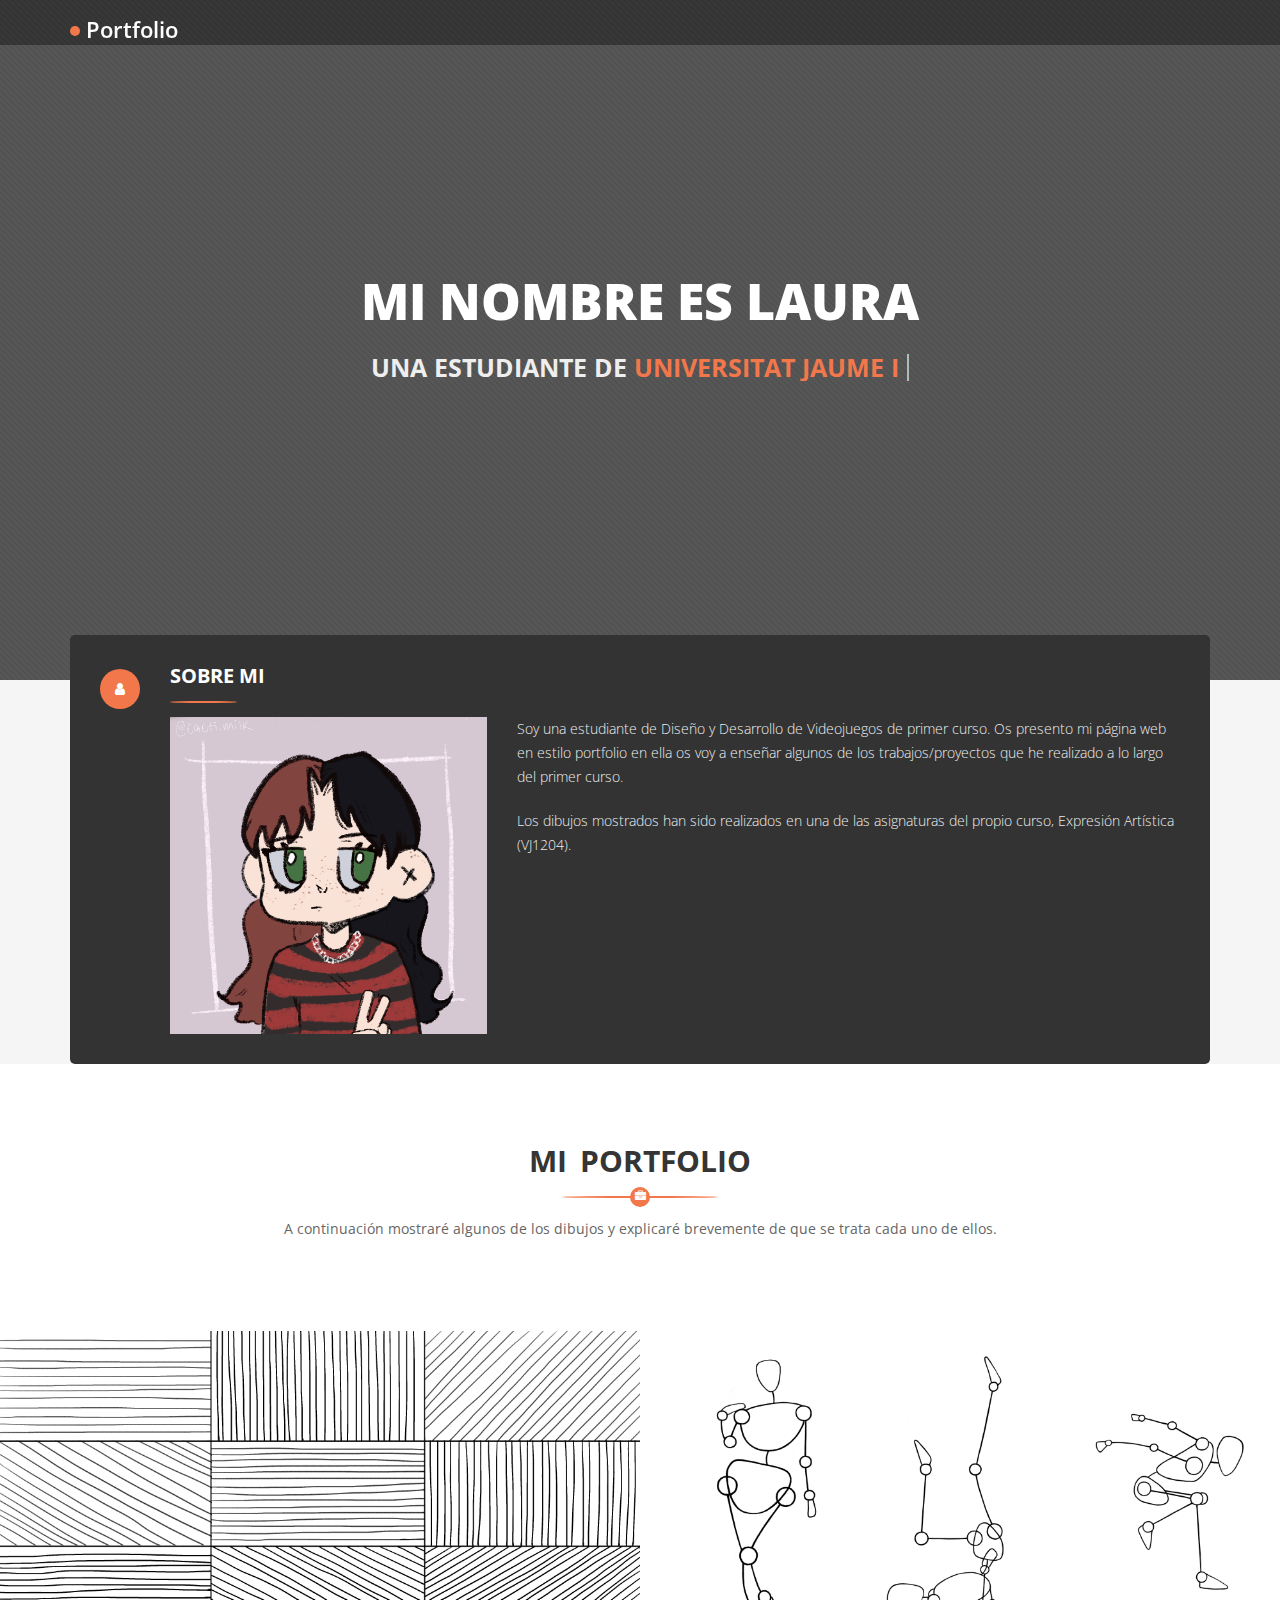
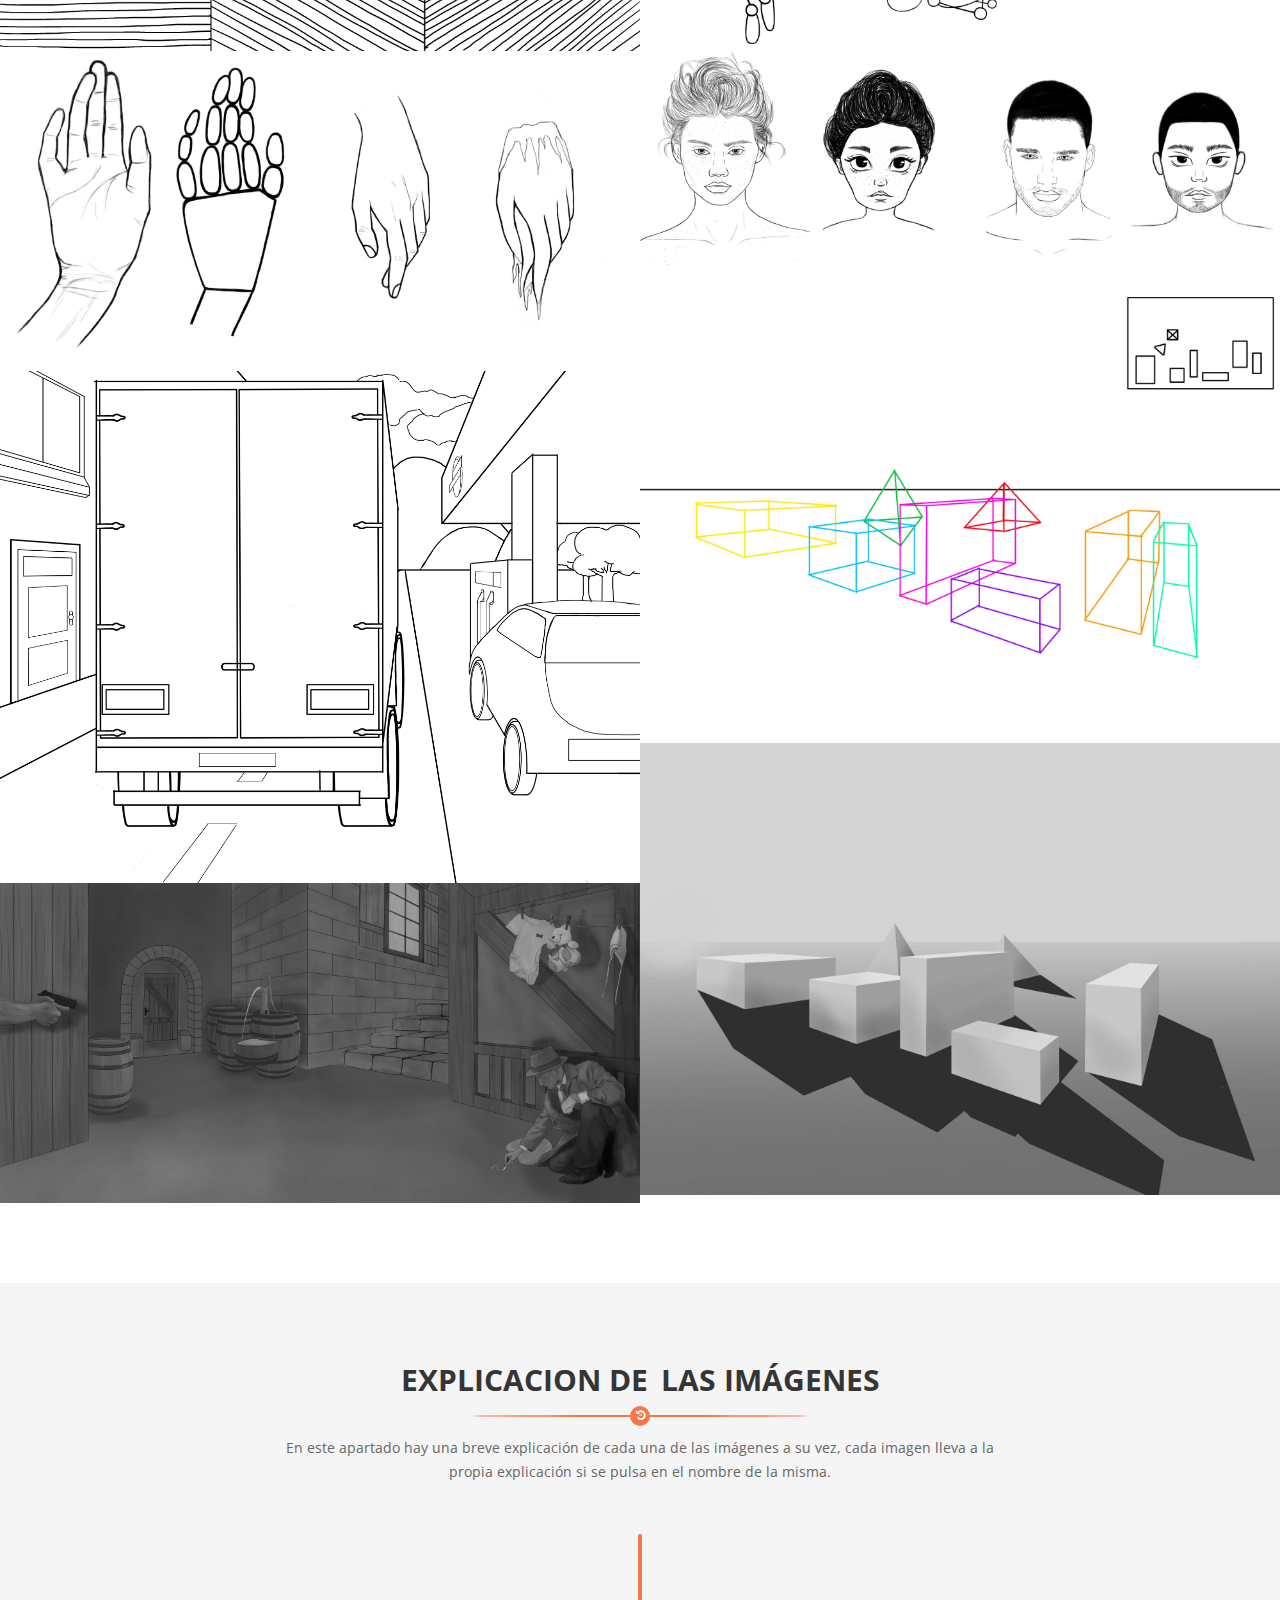
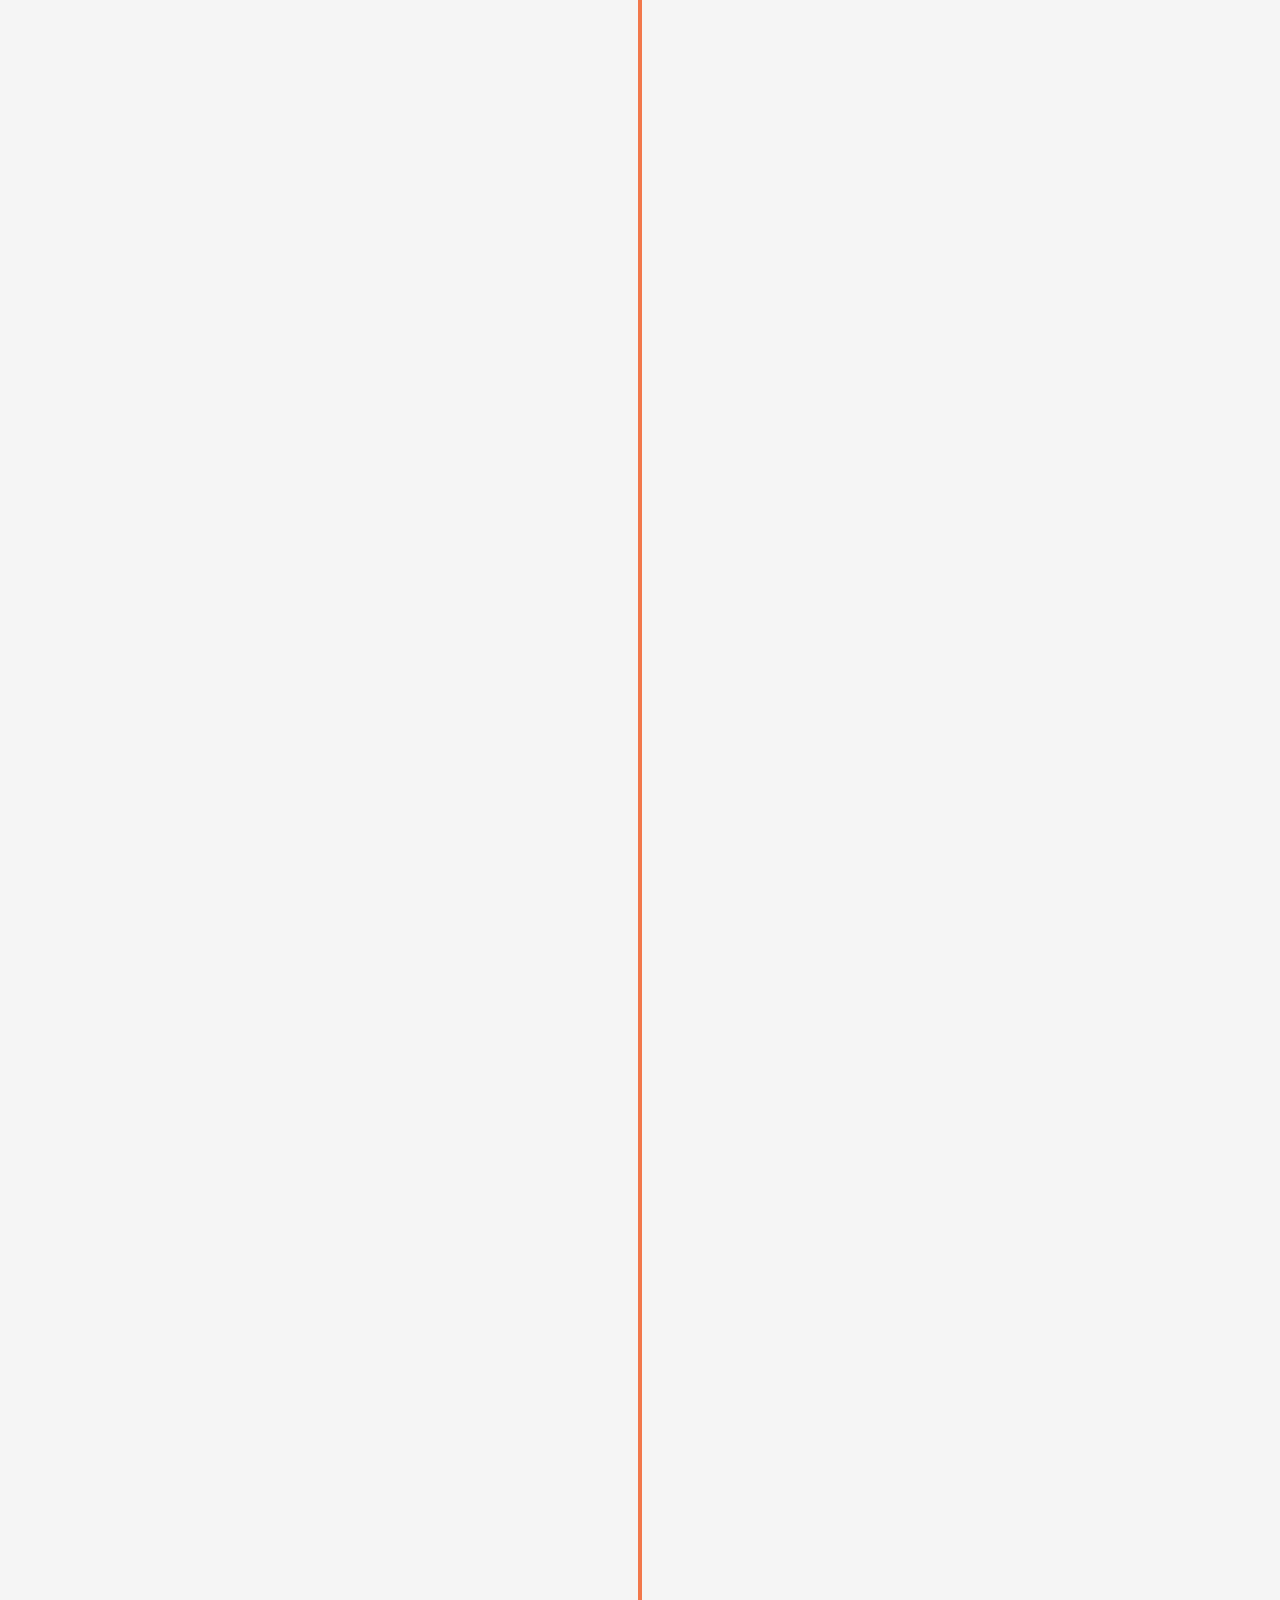
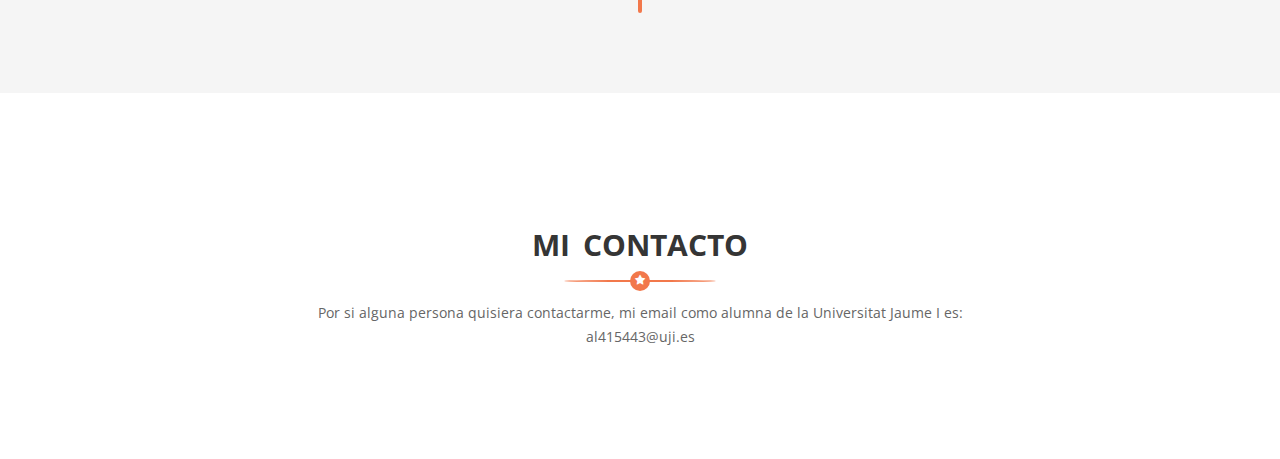
<file: Pagina/index.html>
<!DOCTYPE html>
<html class="no-js" lang="zxx">
    <head>
        <!-- Meta tag -->
		<meta charset="utf-8">
        <meta http-equiv="x-ua-compatible" content="ie=edge">
		<meta name="description" content="">
		<meta name='copyright' content='codeglim'>
		<meta http-equiv="X-UA-Compatible" content="IE=edge">
        <meta name="viewport" content="width=device-width, initial-scale=1">	
		
		<!-- Title Tag -->
        <title>Laura &minus; Creative Personal Portfolio Template</title>
		
		<!-- Favicon -->
		<link rel="icon" type="image/png" href="images/favicon.png">	
		
        <!-- Google Font -->
		<link href="https://fonts.googleapis.com/css?family=Open+Sans:400,600,700,800" rel="stylesheet"> 
		
		<!-- Animate CSS -->
        <link rel="stylesheet" href="css/animate.min.css">
		
		<!-- Font Awesome CSS -->
        <link rel="stylesheet" href="css/font-awesome.min.css">
		
		<!-- Fancy Box CSS -->
        <link rel="stylesheet" href="css/jquery.fancybox.min.css">
		
		<!-- Slick Nav CSS -->
        <link rel="stylesheet" href="css/slicknav.min.css">
		
		<!-- Animate Text -->
        <link rel="stylesheet" href="css/animate-text.css">
		
		<!-- Owl Carousel CSS -->
		<link rel="stylesheet" href="css/owl.theme.default.css">
        <link rel="stylesheet" href="css/owl.carousel.min.css">
		
		<!-- Bootstrap Css -->
        <link rel="stylesheet" href="css/bootstrap.min.css">
		
		<!-- Sufia StyleShet -->
        <link rel="stylesheet" href="style.css">
        <link rel="stylesheet" href="css/reset.css">	
        <link rel="stylesheet" href="css/responsive.css">	
		
		<!-- Maheraj Template Color -->
		<link rel="stylesheet" href="css/color/color1.css">
		<!--<link rel="stylesheet" href="css/color/color2.css">-->
		<!--<link rel="stylesheet" href="css/color/color3.css">-->
		<!--<link rel="stylesheet" href="css/color/color4.css">-->
		<!--<link rel="stylesheet" href="css/color/color5.css">-->
		<!--<link rel="stylesheet" href="css/color/color6.css">-->
		<!--<link rel="stylesheet" href="css/color/color7.css">-->
		<!--<link rel="stylesheet" href="css/color/color8.css">-->
		<!--<link rel="stylesheet" href="css/color/color9.css">-->
		<!--<link rel="stylesheet" href="css/color/color10.css">-->

		<!--[if lt IE 9]>
           <script src="https://oss.maxcdn.com/libs/html5shiv/3.7.2/html5shiv.min.js"></script>
          <script src="https://oss.maxcdn.com/libs/respond.js/1.4.2/respond.min.js"></script>
		<![endif]-->
		
    </head>
    <body>
	
		<!-- Preloader -->
		<div class="loader">
			<div class="loader-inner">
				<div class="k-line k-line11-1"></div>
				<div class="k-line k-line11-2"></div>
				<div class="k-line k-line11-3"></div>
				<div class="k-line k-line11-4"></div>
				<div class="k-line k-line11-5"></div>
			</div>
		</div>
		<!-- End Preloader -->
		
		<!-- Start Header -->
		<header id="header">
			<div class="container">
				<div class="row">
					<div class="col-md-2 col-sm-12 col-xs-12">
						<!-- Logo -->
						<div class="logo">
							<a href="index.html">Portfolio</a>
						</div>
						<!--/ End Logo -->
						<div class="mobile-nav"></div>
					</div>
					<div class="col-md-10 col-sm-12 col-xs-12">
						<div class="nav-area">
							
						</div>
					</div>
				</div>
			</div>
		</header>
		<!--/ End Header -->
			
		<!-- Start Personal Area -->
		<section id="personal-area">
			<div class="personal-main">
				<div class="personal-single">
					<div class="container">
						<div class="row">
							<div class="col-md-12 col-sm-12 col-xs-12">
								<!-- Personal Text -->
								<div class="personal-text">
									<div class="my-info">
										<h1>Mi nombre es Laura</h1>
										<h2 class="cd-headline clip is-full-width">
										   Una estudiante de 
										   <span class="cd-words-wrapper">
											   <b class="is-visible">Universitat Jaume I</b>
											   <b> Diseño y Desarrollo de Videojuegos </b>
											   <b> Primer Curso </b>
											</span>
										</h2>
									</div>
								</div>
								<!--/ End Personal Text -->
							</div>
						</div>
					</div>
				</div>
			</div>
		</section>
		<!--/ End Personal Area -->
		
		<!-- Start About Me -->
		<section id="about-me" class="section">
			<div class="container">
				<div class="row">
					<div class="col-md-12 col-sm-12 col-xs-12 fix">
						<!-- About Tab -->
						<div class="tabs-main">
							<!-- Tab Menu -->
							<ul class="nav nav-tabs" role="tablist">
								<li role="presentation" class="active"><span class="tooltips">About Me</span><a href="#welcome" role="tab" data-toggle="tab"><i class="fa fa-user"></i></a></li>
							</ul>
							<!--/ End Tab Menu -->
							<div class="tab-content">
								<!-- Single Tab -->
								<div role="tabpanel" class="tab-pane fade in active" id="welcome">
									<div class="about-text">
										<h2 class="tab-title">Sobre Mi</h2>
										<div class="row">
											<div class="col-md-4 col-sm-4 col-xs-12">
												<!-- About Image -->
												<div class="single-image">
													<img src="images/download20211201174241.png" alt="">
												</div>
											</div>
											<!-- End About Image -->
											<div class="col-md-8 col-sm-12 col-xs-12">
												<div class="content">
													<p>Soy una estudiante de Diseño y Desarrollo de Videojuegos de primer curso. Os presento mi página web en estilo portfolio en ella os voy a enseñar algunos de los trabajos/proyectos que he realizado a lo largo del primer curso. </p>
													<p>Los dibujos mostrados han sido realizados en una de las asignaturas del propio curso, Expresión Artística (VJ1204). </p>
												</div>
												<div class="social">
													
												</div>
											</div>
										</div>
									</div>
								</div>
								
								</div>
								<!--/ End Single Tab -->
							</div>
						</div>
						<!--/ End About Tab -->
					</div>
				</div>
			</div>
		</section>		
		<!--/ End About Me -->	
		
		
		<!-- Start portfolio -->
		<section id="portfolio" class="section">
			<div class="container-fluid">
				<div class="row">
					<div class="col-md-12 col-sm-12 col-xs-12">
						<div class="section-title">
							<h1><span>Mi</span> Portfolio<i class="fa fa-briefcase"></i></h1>
							<p>A continuación mostraré algunos de los dibujos y explicaré brevemente de que se trata cada uno de ellos.</p>
						</div>
					</div>
				</div>
						
				<div class="row">
					<div class="col-md-12 col-sm-12 col-xs-12">
						<!-- portfolio Nav -->
						<div class="portfolio-nav">
							
						</div>
						<!--/ End portfolio Nav -->
					</div>
				</div>
						
				<div class="portfolio-inner">
					<div class="row stylex">	
						<div class="isotop-active">

							<!-- Single portfolio -->
							<div class="mix development html5 col-md-6 col-sm-8 col-xs-12 col-fix ">
								<div class="portfolio-single">
									<div class="portfolio-head">
										<img src="images/rayas.jpg" alt=""/>
									</div>
									<div class="portfolio-hover">
										<h4><span>Dibujo 1</span><a href="index.html#Dibujo 1">Lineas Rectas</a></h4>
										<p>Este dibujo fue realizado específicamente para la Práctica B3: "Intro al dibujo digital y redibujo de la figura humana".</p>
										<div class="button">
											<a data-fancybox="gallery" href="images/rayas.jpg"><i class="fa fa-search"></i></a>
											<a href="index.html#Dibujo 1" class="primary"><i class="fa fa-link"></i></a>
										</div>
									</div>
								</div>
							</div>
							<!--/ End portfolio -->	
				
							<!-- Single portfolio -->
							<div class="mix design development col-md-6 col-sm-8 col-xs-12 col-fix">
								<div class="portfolio-single">
									<div class="portfolio-head">
										<img src="images/silueta.jpg" alt=""/>
									</div>
									<div class="portfolio-hover">
										<h4><span>Dibujo 2</span><a href="index.html#Dibujo 2">Dibujo de TRES poses distintas de figura humana</a></h4>
										<p>Este dibujo fue realizado específicamente para la Práctica B4: "Poses y Caracterización de Personajes".</p>
										<div class="button">
											<a data-fancybox="gallery" href="images/silueta.jpg"><i class="fa fa-search"></i></a>
											<a href="index.html#Dibujo 2" class="primary"><i class="fa fa-link"></i></a>
										</div> 
									</div>
								</div>
							</div>
							<!--/ End portfolio -->
						
							<!-- Single portfolio -->
							<div class="mix wordpress html5 col-md-6 col-sm-8 col-xs-12 col-fix">
								<div class="portfolio-single">
									<div class="portfolio-head">
										<img src="images/manos.jpg" alt=""/>
									</div>
									<div class="portfolio-hover">
										<h4><span>Dibujo 3</span><a href="index.html#Dibujo 3">Dibujo de 4 manos en posiciones expresivas y estilo libre</a></h4>
										<p>Este dibujo fue realizado específicamente para la Práctica B5: "Dibujo de cabezas y manos". </p>
										<div class="button">
											<a data-fancybox="gallery" href="images/manos.jpg"><i class="fa fa-search"></i></a>
											<a href="index.html#Dibujo 3" class="primary"><i class="fa fa-link"></i></a>
										</div>
									</div>
								</div>
							</div>
							<!--/ End portfolio -->

							<!-- Single portfolio -->
							<div class="mix development col-md-6 col-sm-8 col-xs-12 col-fix">
								<div class="portfolio-single">
									<div class="portfolio-head">
										<img src="images/caras2.jpg" alt=""/>
									</div>
									<div class="portfolio-hover">
										<h4><span>Dibujo 4</span><a href="index.html#Dibujo 4">Dibujo de 4 cabezas a partir de fotografía</a></h4>
										<p>Este dibujo fue realizado específicamente para la Práctica B5: "Dibujo de cabezas y manos". </p>
										<div class="button">
											<a data-fancybox="gallery" href="images/caras2.jpg"><i class="fa fa-search"></i></a>
											<a href="index.html#Dibujo 4" class="primary"><i class="fa fa-link"></i></a>
										</div>
									</div>
								</div>
							</div>
							<!--/ End portfolio -->	

							<!-- Single portfolio -->
							<div class="mix wordpress col-md-6 col-sm-8 col-xs-12 col-fix">
								<div class="portfolio-single">
									<div class="portfolio-head">
										<img src="images/2puntodefuga.jpg" alt=""/>
									</div>
									<div class="portfolio-hover">
										<h4><span>Dibujo 5</span><a href="index.html#Dibujo 5">Dibujo de figuras geométricas con dos puntos de fuga </a></h4>
										<p>Este dibujo fue realizado específicamente para la Práctica B6: "Introducción al dibujo de la perspectiva cónica". </p>
										<div class="button">
											<a data-fancybox="gallery" href="images/2puntodefuga.jpg"><i class="fa fa-search"></i></a>
											<a href="index.html#Dibujo 5" class="primary"><i class="fa fa-link"></i></a>
										</div>
									</div>
								</div>
							</div>
							<!--/ End portfolio -->	
							<!-- Single portfolio -->
							<div class="mix design html5 col-md-6 col-sm-8 col-xs-12 col-fix">
								<div class="portfolio-single">
									<div class="portfolio-head">
										<img src="images/GASOLINERA.jpg" alt=""/>
									</div>
									<div class="portfolio-hover">
										<h4><span>Dibujo 6</span><a href="index.html#Dibujo 6">Dibujo de un escenario con un solo punto de fuga</a></h4>
										<p>Este dibujo fue realizado específicamente para la Práctica B7: "Aplicando la perspectiva cónica".  </p>
										<div class="button">
											<a data-fancybox="gallery" href="images/GASOLINERA.jpg"><i class="fa fa-search"></i></a>
											<a href="index.html#Dibujo 6" class="primary"><i class="fa fa-link"></i></a>
										</div>
									</div>
								</div>
							</div>
							<!--/ End portfolio -->
							<!-- Single portfolio -->
							<div class="mix design html5 col-md-6 col-sm-8 col-xs-12 col-fix">
								<div class="portfolio-single">
									<div class="portfolio-head">
										<img src="images/2puntodefugasombra.jpg" alt=""/>
									</div>
									<div class="portfolio-hover">
										<h4><span>Dibujo 7</span><a href="index.html#Dibujo 7">Volumen de figuras geométricas con dos puntos de fuga</a></h4>
										<p>Este dibujo fue realizado específicamente para la Práctica B10: "Volumen I".  </p>
										<div class="button">
											<a data-fancybox="gallery" href="images/2puntodefugasombra.jpg"><i class="fa fa-search"></i></a>
											<a href="index.html#Dibujo 7" class="primary"><i class="fa fa-link"></i></a>
										</div>
									</div>
								</div>
							</div>
							<!--/ End portfolio -->
							<!-- Single portfolio -->
							<div class="mix design html5 col-md-6 col-sm-8 col-xs-12 col-fix">
								<div class="portfolio-single">
									<div class="portfolio-head">
										<img src="images/Sombrasescenarioprimeranoseguarda.jpg" alt=""/>
									</div>
									<div class="portfolio-hover">
										<h4><span>Dibujo 8</span><a href="index.html#Dibujo 8">Aplicación de volumen y profundidad a un escenario</a></h4>
										<p>Este dibujo fue realizado específicamente para la Práctica B11: "Volumen II".  </p>
										<div class="button">
											<a data-fancybox="gallery" href="images/Sombrasescenarioprimeranoseguarda.jpg"><i class="fa fa-search"></i></a>
											<a href="index.html#Dibujo 8" class="primary"><i class="fa fa-link"></i></a>
										</div>
									</div>
								</div>
							</div>
							<!--/ End portfolio -->
								
						</div>
					</div>
				</div>
				<div class="row">
				</div>
			</div>
		</section>
		<!--/ End portfolio -->
		
		
		
		<!-- Start Timeline-->
		<section id="my-timeline" class="section clearfix">
			<div class="container">
				<div class="row">
					<div class="col-md-12 col-sm-12 col-xs-12">
						<div class="section-title">
							<h1><span>Explicacion de </span>las imágenes<i class="fa fa-history"></i></h1>
							<p>En este apartado hay una breve explicación de cada una de las imágenes a su vez, cada imagen lleva a la propia explicación si se pulsa en el nombre de la misma.<p>
						</div>
					</div>
				</div>
				<div class="row">
					<div class="col-md-12">
						<div class="timeline">
							<div class="timeline-inner">

								<!-- Single Timeline -->
								<A Name = "Dibujo 1">
								<div class="single-main wow fadeInLeft" data-wow-delay="0.4s">
									<div class="single-timeline">
										<div class="single-content">
											<div class="date">
												<p>B<span>3</span></p>
											</div>
											<h2>LINEAS RECTAS</h2>
											<p>El objetivo de esta práctica era aprender a trazar líneas medianamente rectas con el lápiz de la tablet. Así conseguimos la destreza necesaria para poder introducirnos en el mundo del dibujo digital.<p>
										</div>
									</div>
								</div>
								</A>
								<!--/ End Single Timeline -->

								<A Name = "Dibujo 2">
								<!-- Single Timeline -->
								<div class="single-main wow fadeInRight" data-wow-delay="0.6s">
									<div class="single-timeline">
										<div class="single-content">
											<div class="date">
												<p>B<span>4</span></p>
											</div>
											<h2>Dibujo de tres poses distintas de figura humana</h2>
											<p>El objetivo de esta práctica era aprender a dibujar figuras humanas así como distintas poses. Para ello empezamos a trazar solo el esqueleto de los personajes para aprender a situar las articulaciones y después aplicar volumen.<p>
										</div>
									</div>
								</div>
								</A>
								<!--/ End Single Timeline -->

								<A Name = "Dibujo 3">
								<!-- Single Timeline -->
								<div class="single-main wow fadeInLeft" data-wow-delay="0.4s">
									<div class="single-timeline">
										<div class="single-content">
											<div class="date">
												<p>B<span>5</span></p>
											</div>
											<h2>Dibujo de cuatro manos en posiciones expresivas y estilo libre</h2>
											<p> El objetivo de esta práctica era aprender a dibujar manos en digital, así como el volumen y las articulaciones de las mismas. Además, el estilo libre nos ayuda a generar imaginación y crear dibujos más cartoonizados.</p>
										</div>
									</div>
								</div>
								</A>
								<!--/ End Single Timeline -->

								<A Name = "Dibujo 4">
								<!-- Single Timeline -->
								<div class="single-main wow fadeInRight" data-wow-delay="0.6s">
									<div class="single-timeline">
										<div class="single-content">
											<div class="date">
												<p>B<span>5</span></p>
											</div>
											<h2>Dibujo de 4 cabezas a partir de fotografía</h2>
											<p>El objetivo de esta práctica era aprender a dibujar cabezas a partir de una fotografía, es decir, utilizando el redibujo. Además, se nos pedían esas mismas cabezas pero cartoonizadas, para ayudar a adquirir destreza dibujando cabezas.</p>
										</div>
									</div>
								</div>
								</A>
								<!--/ End Single Timeline -->

								<A Name = "Dibujo 5">
								<!-- Single Timeline -->
								<div class="single-main wow fadeInLeft" data-wow-delay="0.4s">
									<div class="single-timeline">
										<div class="single-content">
											<div class="date">
												<p>B<span>6</span></p>
											</div>
											<h2>Dibujo de figuras geométricas con dos puntos de fuga</h2>
											<p>El objetivo de esta práctica era aprender a utilizar los puntos de fuga. Para ello creamos un escenario con distintas figuras geométricas realizadas a partir de dos puntos de fuga situados en nuestra hoja de trabajo.</p>
										</div>
									</div>
								</div>
								</A>
								<!--/ End Single Timeline -->
								
								<A Name = "Dibujo 6">
								<!-- Single Timeline -->
								<div class="single-main wow fadeInLeft" data-wow-delay="0.4s">
									<div class="single-timeline">
										<div class="single-content">
											<div class="date">
												<p>B<span>7</span></p>
											</div>
											<h2>Dibujo de un escenario con un solo punto de fuga</h2>
											<p>El objetivo de esta práctica era aprender a dibujar escenarios a partir de un solo punto de fuga. Para ello una serie de elementos requeridos habían de estar fugados a partir del punto situado en nuestra hoja de trabajo.</p>
										</div>
									</div>
								</div>
								</A>
								<!--/ End Single Timeline -->
								<A Name = "Dibujo 7">
								<!-- Single Timeline -->
								<div class="single-main wow fadeInLeft" data-wow-delay="0.4s">
									<div class="single-timeline">
										<div class="single-content">
											<div class="date">
												<p>B<span>10</span></p>
											</div>
											<h2>Volumen de figuras geométricas con dos puntos de fuga</h2>
											<p>El objetivo de esta práctica era aprender a aplicar volumen a partir de dos puntos de fuga con una luz situada en cierta parte especificada en la misma práctica. Esto nos ayuda a comprender la aplicación de sombras a cuerpos geométricos y su interpretación.</p>
										</div>
									</div>
								</div>
								</A>
								<!--/ End Single Timeline -->
								<A Name = "Dibujo 8">
								<!-- Single Timeline -->
								<div class="single-main wow fadeInLeft" data-wow-delay="0.4s">
									<div class="single-timeline">
										<div class="single-content">
											<div class="date">
												<p>B<span>11</span></p>
											</div>
											<h2>Aplicación de volumen y profundidad a un escenario</h2>
											<p> El objetivo de esta práctica era aplicar volumen y profundidad a uno de los escenarios previamente desarrollados en prácticas anteriores. A partir de la aplicación del clarooscuro conseguimos sacarle volumen a los elementos de nuestra composición.</p>
										</div>
									</div>
								</div>
								</A>
								<!--/ End Single Timeline -->
							</div>
						</div>
					</div>
				</div>
			</div>
		</section>
		<!--/ End Timeline -->
		
		
		
		
		
		<!-- Start Contact -->
		<section id="contact" class="section">
			<div class="container">
				<div class="row">
					<div class="col-md-12 col-sm-12 col-xs-12">
						<div class="section-title">
							<h1><span>Mi</span> Contacto<i class="fa fa-star"></i></h1>
							<p>Por si alguna persona quisiera contactarme, mi email como alumna de la Universitat Jaume I es: al415443@uji.es<p>
						</div>
					</div>
				</div>
				<div class="row">
					
				</div>
			</div>
		</section>
		<!--/ End Contact -->
		
		
		<!-- Jquery -->
		<script type="text/javascript" src="js/jquery.min.js"></script>
		
		<!-- Modernizr JS -->
		<script type="text/javascript" src="js/modernizr.min.js"></script>
			
		<!-- WOW JS -->
		<script type="text/javascript" src="js/wow.min.js"></script>
		
		<!-- Fancybox js -->
		<script type="text/javascript" src="js/jquery.fancybox.min.js"></script>
		
		<!-- Animate Text JS -->
		<script type="text/javascript" src="js/animate-text.js"></script>
		
		<!-- Mobile Menu JS -->
    	<script type="text/javascript" src="js/jquery.slicknav.min.js"></script>
		
		<!-- Jquery Parallax -->
    	<script type="text/javascript" src="js/jquery.stellar.min.js"></script>
		
		<!-- Jquery Easing -->
    	<script type="text/javascript" src="js/easing.js"></script>
		
		<!-- One Page Nav JS -->
    	<script type="text/javascript" src="js/jquery.nav.js"></script>
		
		<!-- Slider Carousel JS -->
		<script type="text/javascript" src="js/owl.carousel.min.js"></script>

		<!-- Youtube Player JS -->
		<script type="text/javascript" src="js/ytplayer.min.js"></script>

		<!-- Particle JS -->
		<script type="text/javascript" src="js/particles.min.js"></script>
		
		<!-- Counter JS -->
		<script type="text/javascript" src="js/waypoints.min.js"></script>
		<script type="text/javascript" src="js/jquery.counterup.min.js"></script>
		
		<!-- Mixitup JS -->
		<script type="text/javascript" src="js/isotope.pkgd.min.js"></script>
		
		<!-- Bootstrap JS -->
		<script type="text/javascript" src="js/bootstrap.min.js"></script>
		
		<!-- Main JS -->
		<script type="text/javascript" src="js/main.js"></script>
    </body>
</html>
</file>
<file: Pagina/style.css>
/* =====================================
Template Name: Meheraj
Author Name: Shakil Hossain
Description: Meheraj is a modern Creative Personal Portfolio Template, you can use this template for your own personal portfolio,CV,Resume purpouse.
Version:	1.1
========================================*/   

/*=======================================
[Table of contents]
* Reset CSS
* Header CSS
	+ Logo
	+ Main menu
	+ Social
	+ Header Extra
* Personal CSS
	+ Personal Animate
	+ Personal Particle
	+ Personal Slider
	+ Personal Video Background
* About Me CSS
* Service CSS
* portfolio CSS
	+ Portfolio Latest
	+ Portfolio Archive
	+ Portfolio Single
* CountDown CSS
* Timeline CSS
* Pricing Table CSS
* Testimonials CSS
* Blog CSS
	+ Blog Latest
	+ Blog Archive
	+ Blog Sidebar
	+ Blog Single
* Call To Action CSS
* Contact CSS
* Clients CSS
* Mail CSS
* Footer Top CSS
* Footer CSS
=========================================*/ 

/*=======================
	Header CSS
=========================*/ 
#header {
	top: 0;
	width: 100%;
	z-index: 99;
	position: fixed;
	-webkit-transition: all 0.3s ease;
	-moz-transition: all 0.3s ease;
	transition: all 0.3s ease;
	background:rgba(0, 0, 0, 0.36);
}
/* Logo */
#header .logo {
	padding-top: 17px;
}
#header .logo a {
	color: #fff;
	text-transform: capitalize;
	font-size: 22px;
	font-weight: 600;
	position: relative;
	padding-left: 16px;
}
#header .logo a::before {
	position: absolute;
	left: 0;
	top: 12px;
	width: 10px;
	height: 10px;
	content: "";
	border-radius: 100%;
}
/* Main Menu */
#header .nav-area{
	position:relative;
}
#header .mainmenu {
	float: left;
	width: 100%;
}
#header .nav {
	float: right;
	margin-right: 30px;
}
#header .nav li {
	position: relative;
}
#header .nav li a {
	color: #fff;
	text-transform: uppercase;
	font-size: 14px;
	font-weight: 400;
	padding: 20px 10px;
	position: relative;
	display: block;
	background: transparent;
}
#header .nav li a::before {
	position: absolute;
	top: 0;
	left: 50%;
	right: 50%;
	
	border-radius: 0 0 10px 10px;
	content: "";
	height: 3px;
	-webkit-transition: all 0.3s ease;
	-moz-transition: all 0.3s ease;
	transition: all 0.3s ease;
}
#header .nav li.active a::before,
#header .nav li:hover a::before {
	left: 10px;
	right: 10px;
}
#header .nav li a::after {
	position: absolute;
	top: 3px;
	left: 50%;
	right: 50%;
	content: "";
	border-bottom: 5px solid transparent;
	border-left: 5px solid transparent;
	border-right: 5px solid transparent;
	border-top: 5px solid;
	margin-left: -2.5px;
	-webkit-transition: all 0.3s ease;
	-moz-transition: all 0.3s ease;
	transition: all 0.3s ease;
	opacity: 0;
	visibility: hidden;
}
#header .nav li:hover a::after,
#header .nav li.active a::after{
	opacity:1;
	visibility:visible;
}
#header .nav li a i {
	margin-right: 10px;
	opacity: 0;
	visibility: hidden;
	position: relative;
	-webkit-transition: all 0.3s ease;
	-moz-transition: all 0.3s ease;
	transition: all 0.3s ease;
}
#header .nav li.active a i, 
#header .nav li:hover a i {
	opacity: 1;
	visibility: visible;
	color: #fff;
}
#header .nav li ul {
	position: absolute;
	left: 0;
	width: 220px;
	background: #fff;
	top: 100%;
	border-radius: 0;
	opacity: 1;
	visibility: visible;
	z-index: 333;
	box-shadow: 0px 1px 4px #fff;
	opacity: 0;
	visibility: hidden;
	-webkit-transform: translateY(50px);
	-moz-transform: translateY(50px);
	transform: translateY(50px);
	-webkit-transition: all 0.4s ease;
	-moz-transition: all 0.4s ease;
	transition: all 0.4s ease;
}
#header .nav li:hover ul{
	opacity:1;
	visibility:visible;
	-webkit-transform: translateY(0px);
	-moz-transform: translateY(0px);
	transform: translateY(0px);
} 
#header .nav li ul li{
	margin-right:0px;
}
#header .nav li ul li a {
	color: #353535;
	padding: 12px 10px;
	text-transform:capitalize;
}
#header .nav li ul li a:before,
#header .nav li ul li a:after{
	display:none;
}
#header .nav li.active ul i, 
#header .nav li:hover ul i{
	color:#353535;
}

/* Header Social */
#header .social-icon {
	position: absolute;
	right: 0;
	top: 20px;
}
#header .social-icon li a {
	background: #fff;
	width: 20px;
	display: block;
	height: 20px;
	line-height: 20px;
	text-align: center;
	border-radius: 100%;
	font-size: 13px;
}
#header .social {
	position: absolute;
	right: 0;
	padding: 5px 20px;
	border-radius: 3px;
	opacity: 0;
	visibility: hidden;
	transform: translateY(100%);
	-webkit-transition: all 0.3s ease;
	-moz-transition: all 0.3s ease;
	transition: all 0.3s ease;
	overflow: hidden;
	top: 100%;
}
#header .social.active{
	transform:translateY(0%);
	opacity:1;
	visibility:visible;
	-webkit-transition-timing-function: cubic-bezier(0.52, 1.64, 0.37, 0.66);
	transition-timing-function: cubic-bezier(0.52, 1.64, 0.37, 0.66);
}
#header .social li {
	display: inline-block;
	margin-right: 15px;
}
#header .social li:last-child{
	margin:0;
}
#header .social li a {
	color: #fff;
}
#header .social li a:hover i{
  opacity: 0;
  -webkit-transition-duration: 0.3s;
  transition-duration: 0.3s;
  -webkit-animation-name: hvr-icon-drop;
  animation-name: hvr-icon-drop;
  -webkit-animation-duration: 0.5s;
  animation-duration: 0.5s;
  -webkit-animation-delay: 0.3s;
  animation-delay: 0.3s;
  -webkit-animation-fill-mode: forwards;
  animation-fill-mode: forwards;
  -webkit-animation-timing-function: ease-in-out;
  animation-timing-function: ease-in-out;
  -webkit-animation-timing-function: cubic-bezier(0.52, 1.64, 0.37, 0.66);
  animation-timing-function: cubic-bezier(0.52, 1.64, 0.37, 0.66);
}

/* Header Extra */
#header.sticky{
	background:#fff;
	-webkit-box-shadow:0px 0px 4px rgba(0, 0, 0, 0.30);
	-moz-box-shadow:0px 0px 4px rgba(0, 0, 0, 0.30);
	box-shadow:0px 0px 4px rgba(0, 0, 0, 0.30);
}
#header.sticky .nav li a,
#header.sticky .logo a {
	color: #353535;
}
#header.sticky .nav li ul {
	-webkit-box-shadow: 0px 0px 3px rgba(0, 0, 0, 0.50);
	-moz-box-shadow: 0px 0px 3px rgba(0, 0, 0, 0.50);
	box-shadow: 0px 0px 3px rgba(0, 0, 0, 0.50);
}
#header.sidenav {
	position: fixed;
	left: 0px;
	max-width: 200px;
	height: 100%;
	padding: 40px 10px;
	-webkit-transition: all 0.3s ease;
	-moz-transition: all 0.3s ease;
	transition: all 0.3s ease;
	background: #fff;
	-webkit-box-shadow: 0px 0px 4px rgba(0, 0, 0, 0.30);
	-moz-box-shadow: 0px 0px 4px rgba(0, 0, 0, 0.30);
	box-shadow: 0px 0px 4px rgba(0, 0, 0, 0.30);
	background: #353535;
}
#header.sidenav{
	transform:translateX(-100%);
	-webkit-transition-timing-function: cubic-bezier(0.52, 1.64, 0.37, 0.66);
	transition-timing-function: cubic-bezier(0.52, 1.64, 0.37, 0.66);
}
#header.sidenav.active{
	transform:translateX(0%);
	-webkit-transition-timing-function: cubic-bezier(0.52, 1.64, 0.37, 0.66);
	transition-timing-function: cubic-bezier(0.52, 1.64, 0.37, 0.66);
}
#header.sidenav .container{
	width: 100%;
	margin:0;
	padding:0;
}
#header.sidenav .nav li a, 
#header.sidenav .logo a {
	color: #fff;
}
#header.sidenav .logo {
	margin-bottom: 25px;
	padding:0;
}
#header.sidenav .nav{
	float:none;
}
#header.sidenav .nav li{
	float:none;
	margin:0 0 30px;
}
#header.sidenav .nav li:last-child{
	margin:0;
}
#header.sidenav .nav li a {
	padding: 0px;
}
#header.sidenav .nav li a::before,
#header.sidenav .nav li a::after{
	display:none;
}
#header.sidenav .nav li a i {
	opacity: 1;
	visibility: visible;
}
#header.sidenav .nav li:hover a i,
#header.sidenav .nav li.active a i{
	opacity:1;
	visibility:visible;
}
#header.sidenav .social {
	position: relative;
	opacity: 1;
	visibility: visible;
	transform: none;
	margin-top: 25px;
}
#header .side-icon {
	position: absolute;
	top: 0;
	right: -25px;
	-webkit-transition: all 0.3s ease;
	-moz-transition: all 0.3s ease;
	transition: all 0.3s ease;
}
#header.active .side-icon{
	right:-7px;
}
#header .side-icon a {
	color: #fff;
	width: 25px;
	display: block;
	height: 25px;
	line-height: 25px;
	text-align: center;
	border-radius: 100%;
	font-size: 14px;
}
#header.active .side-icon a i:before{
	content:"\f00d";
}
#header.normal{
	position:relative;
	background:#fff;
}
#header.normal .nav li a,
#header.normal .logo a {
	color: #353535;
}
/*=======================
	End Header
=========================*/ 

/*=======================
	Personal CSS
=========================*/  
#personal-area {
	background-image: url('https://www.google.com/url?sa=i&url=https%3A%2F%2Fwww.freepik.es%2Ffotos-vectores-gratis%2Ffondo&psig=AOvVaw2vIBqRYY-P8VEta5BPiRAt&ust=1640810977146000&source=images&cd=vfe&ved=0CAsQjRxqFwoTCPjqm6-vh_UCFQAAAAAdAAAAABAD');
	background-size: cover;
	background-repeat: no-repeat;
	height: 680px;
	position:relative;
	background-position: center;
}
#personal-area .personal-single {
	position: relative;
	z-index: 3;
}
#personal-area .personal-single::before {
	position: absolute;
	left: 0;
	top: 0;
	width: 100%;
	height: 100%;
	background: url('images/banner-pattern.png');
	opacity: 0.5;
	content: "";
	z-index: -1;
}
#personal-area .personal-single::after {
	position: absolute;
	left: 0;
	top: 0;
	width: 100%;
	height: 100%;
	background: #000;
	opacity: 0.5;
	content: "";
	z-index: -2;
}
#personal-area .personal-text {
	display: -webkit-box;
	display: -ms-flexbox;
	display: flex;
	-webkit-box-orient: vertical;
	-webkit-box-direction: normal;
	-ms-flex-direction: column;
	flex-direction: column;
	-webkit-box-pack: center;
	-ms-flex-pack: center;
	justify-content: center;
	width: 100%;
	height: 680px;
	text-align: center;
}

/* Personal Animate Text */
#personal-area .personal-text h1 {
	color: #fff;
	font-size: 50px;
	text-transform: uppercase;
	font-weight: 800;
	margin-bottom: 25px;
}
#personal-area .personal-text h2 {
	font-size: 25px;
	text-transform: uppercase;
	color: #eee;
	margin-bottom: 25px;
}
#personal-area .personal-text h2 span {
	display:inline-block;
	padding:0;
}
#personal-area .personal-text h2 b{
	font-weight:700;
}
#personal-area .my-info p {
	color: #fff;
	font-size: 15px;
}
#personal-area .personal-text .btn {
	background: #fff;
	color: #353535;
	margin-right: 20px;
	padding: 13px 35px;
	overflow:hidden;
}
#personal-area .personal-text .btn:hover{
	color:#fff;
}
#personal-area .personal-text .btn.primary{
	color:#fff;
}
#personal-area .personal-text .btn i{
	margin-right:10px;
}
#personal-area .personal-text .btn:hover i{
  opacity: 0;
  -webkit-transition-duration: 0.3s;
  transition-duration: 0.3s;
  -webkit-animation-name: hvr-icon-drop;
  animation-name: hvr-icon-drop;
  -webkit-animation-duration: 0.5s;
  animation-duration: 0.5s;
  -webkit-animation-delay: 0.3s;
  animation-delay: 0.3s;
  -webkit-animation-fill-mode: forwards;
  animation-fill-mode: forwards;
  -webkit-animation-timing-function: ease-in-out;
  animation-timing-function: ease-in-out;
  -webkit-animation-timing-function: cubic-bezier(0.52, 1.64, 0.37, 0.66);
  animation-timing-function: cubic-bezier(0.52, 1.64, 0.37, 0.66);
}
#personal-area .personal-text .btn:last-child{
	margin:0;
}

/* Personal Particle */
#personal-area.particle {
	background-image: url('http://via.placeholder.com/1500x800');
	z-index:100;
	width:100%;
	height:100%;
}
#personal-area.particle:before{
	position: absolute;
	left: 0;
	top: 0;
	width: 100%;
	height: 100%;
	background: url('images/banner-pattern.png');
	opacity: 0.5;
	content: "";
	z-index: -1;
}
#personal-area.particle:after {
	position: absolute;
	left: 0;
	top: 0;
	width: 100%;
	height: 100%;
	background: #000;
	opacity: 0.6;
	content: "";
	z-index: -2;
}
#personal-area #particles-js {
	position: absolute;
	width: 100%;
	height: 100%;
	z-index: 6;
}
#personal-area.particle .personal-single {
	z-index: 99;
}
#personal-area.particle .personal-single:before,
#personal-area.particle .personal-single:after{
	display:none;
}
#personal-area.particle .personal-text {
	border-radius: 5px;
	flex-direction: initial;
	height: auto;
	padding: 0 100px;
	text-align: center;
}
#personal-area.particle .my-info{
	z-index: 12;
	display: inline-block;
}
#personal-area.particle .personal-text h1 {
	margin-bottom: 25px;
}
#personal-area.particle .button {
	margin-top: 25px;
}
#personal-area.particle .arrow a {
	border-radius: 100%;
	width: 45px;
	height: 45px;
	line-height: 45px;
	display: block;
	position: absolute;
	bottom: 40px;
	left: 50%;
	margin-left: -25px;
	z-index: 99;
	color: #fff;
	font-size: 26px;
	overflow: hidden;
	text-align: center;
}
#personal-area.particle .arrow a:hover{
	-webkit-box-shadow: 0px 0px 8px #fff;
	-moz-box-shadow: 0px 0px 8px #fff;
	box-shadow: 0px 0px 8px #fff;
}
#personal-area.particle .arrow a i { 
	-webkit-animation: scroll 1.5s infinite ease;
    -moz-animation: scroll 1.5s infinite ease;
    -o-animation: scroll 1.5s infinite ease;
    animation: scroll 1.5s infinite ease;
	
}

/* Personal Slider */
#personal-area.slider .personal-text {
	text-align: left;
	padding: 0 350px 0 0;
}
#personal-area.slider .personal-text.center{
	text-align:center;
	padding: 0 150px 0 150px;
}
#personal-area.slider .personal-text.right{
	text-align:right;
	padding: 0 0 0 350px;
}
#personal-area.slider .personal-text h1{
	margin-bottom:10px;
}
#personal-area.slider .button{
	margin-top: 25px;
}
#personal-area.slider .personal-single{
	background-size:cover;
	background-repeat:no-repeat;
	background-position:center;
}
#personal-area.slider .owl-dots {
	position: absolute;
	margin-top: -10px;
	left: 50%;
	margin-left: -40px;
	bottom: 30px;
}
#personal-area.slider  .owl-dot{
	display: inline-block;
}
#personal-area.slider .owl-dot span {
	width: 12px;
	height: 12px;
	background: #fff;
	-webkit-transition:all 0.3s ease;
	-moz-transition:all 0.3s ease;
	transition:all 0.3s ease;
}
#personal-area.slider  .owl-dot.active span {
	width: 15px;
	height: 15px;
	top: 1px;
	position: relative;
}

/* Slider Animation */
#personal-area.slider .owl-item.active .personal-text h1{
	animation: fadeInDown 1s both 1.2s;
}
#personal-area.slider .owl-item.active .personal-text h2{
	animation: fadeInUp 1s both 1.5s;
}
#personal-area.slider .owl-item.active .personal-text p{
	animation: fadeInUp 1s both 1.6s;
}
#personal-area.slider .owl-item.active .personal-text .btn{
	animation: fadeInUp 1s both 1.8s;
}

/* Personal Video Background */
#personal-area.video_player{
	background:transparent;
}
#personal-area.video_player .personal-single::before {
	opacity: 0.3;
}
/*=======================
	End Personal
=========================*/ 

/*=======================
	About Me CSS
=========================*/
#about-me {
	padding: 0;
	z-index: 44;
	background: #f5f5f5;
}
#about-me.default{
	background:#fff;
	padding:80px 0;
}
#about-me.default .tabs-main {
	top: 0px;
	margin-bottom: 0px;
	margin-top: 20px;
}
#about-me .tabs-main {
	position: relative;
	z-index: 3;
	border-radius: 10px;
	margin-top: -45px;
}
#about-me .tabs-main .nav-tabs {
	position: absolute;
	top: 34px;
	left: 30px;
}
#about-me .tabs-main .nav-tabs li {
	float: none;
	margin: 0;
	padding-bottom: 50px;
	position: relative;
}
#about-me .tabs-main li .tooltips {
	position: absolute;
	width: 78px;
	top: -30px;
	color: #fff;
	text-align: center;
	-webkit-transition: all 0.3s ease;
	-moz-transition: all 0.3s ease;
	transition: all 0.3s ease;
	font-size: 12px;
	text-transform: uppercase;
	left: -16px;
	opacity: 0;
	visibility: hidden;
	border-radius: 5px;
}
#about-me .tabs-main li:hover .tooltips{
	opacity:1;
	visibility:visible;
}
#about-me .tabs-main .nav-tabs li::before {
	position: absolute;
	left: 18px;
	bottom: 0;
	width: 2px;
	height: 100%;
	content: "";
	top: 0;
}
#about-me .tabs-main .nav-tabs li:last-child:before{
	display:none;
}
#about-me .tabs-main .nav-tabs li a {
	border: 0px;
	border-radius: 100%;
	margin: 0;
	width: 40px;
	background: #fff;
	color: #353535;
	height: 40px;
	line-height: 40px;
	text-align: center;
	padding: 0;
}
#about-me .tabs-main .nav-tabs li.active a,
#about-me .tabs-main .nav-tabs li:hover a{
	color:#fff;
}
#about-me .tab-content {
	background: #333;
	padding: 30px 30px 30px 100px;
	border-radius: 5px;
}
#about-me .tab-pane {
	transition: all 0.4s ease;
	width:100%;
}
#about-me .tab-title {
	position: relative;
	display: inline-block;
	padding-bottom: 15px;
	margin-bottom: 15px;
	font-size: 20px;
	text-transform: uppercase;
	color: #fff;
}
#about-me .tab-title:before{
	position: absolute;
	bottom: -1px;
	content: "";
	left: 0%;
	width: 70%;
	height: 2px;
	border-radius: 100%;
}
#about-me .single-image{
	position:relative;
	overflow:hidden;
}
#about-me .single-image:before {
	position: absolute;
	top: 50%;
	left: 50%;
	z-index: 1;
	display: block;
	content: '';
	width: 0;
	height: 0;
	background: rgba(255,255,255,.2);
	border-radius: 100%;
	-webkit-transform: translate(-50%, -50%);
	transform: translate(-50%, -50%);
	opacity: 0;
}
#about-me .single-image:hover:before{
	-webkit-animation: circle .75s;
	animation: circle .75s;
}
#about-me .single-image{
	position:relative;
}
#about-me .social {
	width: 100%;
	text-align: left;
	margin-top: 20px;
}
#about-me .social ul li {
	display: inline-block;
	margin-right: 5px;
}
#about-me .social ul li a {
	width: 30px;
	height: 30px;
	line-height: 30px;
	background: #fff;
	color: #353535;
	display: block;
	border-radius: 100%;
	text-align: center;
}
#about-me .social ul li:hover a{
	color:#fff;
}
#about-me .about-text .content p {
	margin-bottom: 20px;
	font-weight: 300;
	color: #eee;
}
#about-me .about-text p:last-child{
	margin:0;
}
#about-me .single-skill {
	margin-top: 15px;
}
#about-me .skill-info{
	overflow:hidden;
}
#about-me .skill-info h4 {
	float: left;
	font-size: 14px;
	margin-bottom: 12px;
	color: #fff;
	font-weight: 700;
	text-transform: uppercase;
}
#about-me .progress {
	height: 8px;
	border-radius: 0px;
	box-shadow: none;
	overflow: visible;
}
#about-me .progress .progress-bar {
	position: relative;
}
#about-me .progress .progress-bar span {
	font-size: 16px;
	right: 0;
	color: #fff;
	position: absolute;
	top: -17px;
	width: 36px;
	height: 36px;
	line-height: 36px;
	border-radius: 100%;
	background:#fff;
	font-size: 13px;
	font-weight: 400;
}
#about-me .progress .progress-bar span:before{
	position:absolute;
	bottom:0
}
/*=======================
	End About Me
=========================*/

/*=======================
	Service CSS
=========================*/
#my-service {
	background: #F5F5F5;
}
#my-service .single-service {
	text-align: center;
	margin-top: 30px;
	background: #fff;
	padding: 25px;
	-webkit-box-shadow: 0px 0px 7px rgba(0, 0, 0, 0.20);
	-moz-box-shadow: 0px 0px 7px rgba(0, 0, 0, 0.20);
	box-shadow: 0px 0px 7px rgba(0, 0, 0, 0.20);
	-webkit-transition: all 0.3s ease;
	-moz-transition: all 0.3s ease;
	transition: all 0.3s ease;
	position: relative;
}
#my-service .single-service i {
	font-size: 45px;
	color: #353535;
	position: relative;
	-webkit-transition: all 0.3s ease;
	-moz-transition: all 0.3s ease;
	transition: all 0.3s ease;
}
#my-service .single-service:hover i,
#my-service .single-service.active i{
	color:#fff;
}
#my-service .single-service h2 {
	font-size: 18px;
	color: #353535;
	margin: 15px 0;
	-webkit-transition: all 0.3s ease;
	-moz-transition: all 0.3s ease;
	transition: all 0.3s ease;
}
#my-service .single-service:hover h2,
#my-service .single-service.active h2{
	color:#fff;
}
#my-service .single-service p {
	font-size: 14px;
	-webkit-transition:all 0.3s ease;
	-moz-transition:all 0.3s ease;
	transition:all 0.3s ease;
}
#my-service .single-service:hover p,
#my-service .single-service.active p{
	color:#fff;
}
/*=======================
	End Service
=========================*/

/*=======================
    Portfolio CSS
=========================*/
#portfolio {
	background: #fff;
	overflow: hidden;
}
#portfolio .container-fluid{
	padding:0;
}
#portfolio .row.stylex {
	margin: 0;
}
#portfolio .col-fix{
	padding:0;
}
#portfolio .portfolio-nav {
	text-align: center;
	margin: 30px 0 60px;
}
#portfolio .portfolio-nav ul li {
	display: inline-block;
	margin-right: 15px;
	position: relative;
	padding: 8px 15px;
	border-radius: 5px;
	font-size: 14px;
	-webkit-transition: all 0.3s ease;
	-moz-transition: all 0.3s ease;
	transition: all 0.3s ease;
	cursor: pointer;
	text-transform: capitalize;
	text-transform: uppercase;
	font-weight: 600;
}
#portfolio .portfolio-nav ul li:last-child{
	margin:0;
}
#portfolio .portfolio-nav ul li.active,
#portfolio .portfolio-nav ul li:hover{
	color:#fff;
}
#portfolio .portfolio-nav ul li span {
	position: absolute;
	top: -31px;
	border-radius: 5px;
	font-size: 13px;
	line-height: 20px;
	opacity: 0;
	-webkit-transition: all 0.3s ease;
	-moz-transition: all 0.3s ease;
	transition: all 0.3s ease;
	color: #fff;
	opacity: 0;
	visibility: hidden;
	padding: 2px 10px;
	font-size: 12px;
	-webkit-transform:translateY(-100%);
	-moz-transform:translateY(-100%);
	transform:translateY(-100%);
}
#portfolio .portfolio-nav ul li span::before {
	position: absolute;
	left: 50%;
	bottom: -5px;
	content: "";
	border-top: 5px solid;
	border-right: 5px solid transparent;
	border-left: 5px solid transparent;
	margin-left: -5px;
}
#portfolio .portfolio-nav ul li.active span,
#portfolio .portfolio-nav ul li:hover span{
	opacity:1;
	visibility:visible;
	transform:translateY(0%);
}
#portfolio .portfolio-nav ul li i {
	margin-right: 10px;
	-webkit-transition: all 0.3s ease;
	-moz-transition: all 0.3s ease;
	transition: all 0.3s ease;
}
#portfolio .portfolio-nav ul li.active i,
#portfolio .portfolio-nav ul li:hover i{
	color:#fff;
}
#portfolio .no-margin{
	margin:0;
}

/* Portfolio Latest */
#portfolio .portfolio-single{
	position:relative;
	transition:all 0.3s ease;
	overflow:hidden;
}
#portfolio .portfolio-single .btn {
	position: absolute;
	width: 42px;
	height: 42px;
	line-height: 42px;
	font-size: 40px;
	text-align: center;
	color: #fff;
	z-index: 33;
	cursor: pointer;
	border-radius: 0px;
	bottom: 0;
	right: -100px;
	padding: 0;
}
#portfolio .portfolio-single:hover .btn{
	right:0;
}
#portfolio .portfolio-head{
	position:relative;
} 
#portfolio .portfolio-head::before {
	position: absolute;
	top: 0;
	width: 100%;
	height: 100%;
	background: rgba(5, 5, 5, 0.9);
	content: "";
	visibility: hidden;
	-webkit-transition: all 0.4s ease;
	-moz-transition: all 0.4s ease;
	transition: all 0.4s ease;
	-webkit-transform:translateX(-100%);
	-moz-transform:translateX(-100%);
	transform:translateX(-100%);
	left: 0;
	z-index: 11;
}
#portfolio .portfolio-single:hover .portfolio-head:before{
	visibility:visible;
	-webkit-transform:translateY(0%);
	-moz-transform:translateX(0%);
	transform:translateX(0%);
}
#portfolio .portfolio-head img{
	width:100%;
	z-index:10;
}
#portfolio .portfolio-single:hover img{
	transform:scale(1.1);
}
#portfolio .portfolio-hover {
	position: absolute;
	top: 0;
	z-index: 20;
	color: #fff;
	top: 50%;
	text-align: center;
	padding-left: 30px;
	padding-right: 30px;
	opacity: 0;
	-webkit-transition: all 0.4s ease;
	-moz-transition: all 0.4s ease;
	transition: all 0.4s ease;
}
#portfolio .portfolio-single:hover .portfolio-hover {
	opacity:1;
	visibility:visible;
}
#portfolio .portfolio-hover h4 {
	text-transform: uppercase;
	font-weight: 600;
	font-size: 20px;
	margin: 5px 0 15px;
	position: relative;
	top: -20px;
	-webkit-transition:all 1s ease;
	-moz-transition:all 1s ease;
	transition:all 1s ease;
}
#portfolio .portfolio-single:hover h4{
	top:0;
}
#portfolio .portfolio-hover p{
	position: relative;
	bottom: -20px;
	-webkit-transition:all 1s ease;
	-moz-transition:all 1s ease;
	transition:all 1s ease;
}
#portfolio .portfolio-single:hover p{
	bottom:0;
}
#portfolio .portfolio-hover span {
	font-size: 16px;
	display: block;
	font-style: italic;
	margin-bottom: 5px;
	text-transform: capitalize;
}
#portfolio .portfolio-hover h4 a{
	color:#fff;
}
#portfolio .portfolio-hover p{
	color:#fff;
}
#portfolio .portfolio-hover .button {
	margin-top: 15px;
	position: relative;
	bottom: -20px;
	-webkit-transition:all 1s ease;
	-moz-transition:all 1s ease;
	transition:all 1s ease;
}
#portfolio .portfolio-single:hover .button{
	bottom:0;
}
#portfolio .portfolio-hover .button a {
	color: #333;
	background: #fff;
	display: inline-block;
	margin: 0 5px;
	border-radius: 100%;
	width: 40px;
	height: 40px;
	line-height: 40px;
}
#portfolio .portfolio-hover .button a:hover,
#portfolio .portfolio-hover .button .primary{
	color:#fff;
}
#portfolio .portfolio-hover .button .primary:hover{
	background:#fff;
	color:#333;
}
#portfolio .button{
	text-align:center;
}
#portfolio .button .btn {
	margin-top: 60px;
	padding: 15px 38px;
	border-radius: 50px;
	font-weight: 600;
}
#portfolio .button .btn:hover,
#portfolio .button .btn:focus,
#portfolio .button .btn:active{
	background:#353535;
	color:#fff;
}
#portfolio .button .btn i{
	margin-left:5px;
	-webkit-transition:all 0.3s ease;
	-moz-transition:all 0.3s ease;
	transition:all 0.3s ease;
}
#portfolio .button .btn:hover i{
	  -webkit-animation-name: hvr-wobble-horizontal;
  animation-name: hvr-wobble-horizontal;
  -webkit-animation-duration: 1s;
  animation-duration: 1s;
  -webkit-animation-timing-function: ease-in-out;
  animation-timing-function: ease-in-out;
  -webkit-animation-iteration-count: 1;
  animation-iteration-count: 1;
}

/* Portfolio Archive */
#portfolio.archive {
	padding:0;
	background: #f5f5f5;
}
#portfolio.archive .portfolio-nav {
	margin: 18px 0px;
}
#portfolio.archive  .portfolio-nav ul li{
	color:#fff;
}
#portfolio.archive .portfolio-nav ul li.active,
#portfolio.archive .portfolio-nav ul li:hover{
	background:#fff;
	color:#353535;
}
#portfolio.archive .portfolio-nav ul li.active i,
#portfolio.archive .portfolio-nav ul li:hover i{
	color:#353535;
}
#portfolio.archive .portfolio-nav ul li span{
	display:none;
}
#portfolio .portfolio-nav ul li i{
	color:#fff
}
#portfolio.archive .portfolio-nav ul li span::before{
	border-top-color:#fff;
}
#portfolio.archive.column-4 .portfolio-hover h4{
	font-size:15px;
}
#portfolio.archive.column .portfolio-inner{
	padding:50px 0;
}
/* Portfolio Single */
#portfolio.single{
	background:#f5f5f5;
}
#portfolio .portfolio-single.slider{
	background:#fff;
	padding:10px;
}
#portfolio.single .content,.portfolio-widget{
	margin-top:30px;
}
#portfolio.single .content h2 {
	position: relative;
	display: inline-block;
	text-transform: uppercase;
	margin-bottom: 15px;
	padding-bottom: 15px;
	font-size: 24px;
}
#portfolio.single .content h2:before{
	position: absolute;
	bottom: -2px;
	content: "";
	left: 0%;
	width: 30%;
	height: 4px;
}
#portfolio.single .content p{
	margin-bottom:20px;
}
#portfolio.single .content p:last-child{
	margin:0;
}
#portfolio.single .portfolio-single img{
	transform:scale(1.0)
}
#portfolio.single .portfolio-widget{
	padding:20px;
}
#portfolio.single .single-widget {
	margin-bottom: 20px;
	position:relative;
	padding-left:50px;
}
#portfolio.single .single-widget:last-child{
	margin:0;
}
#portfolio.single .single-widget h4 {
	color: #fff;
	margin-bottom: 5px;
}
#portfolio.single .single-widget i {
	margin-right: 5px;
	position: absolute;
	left: 0;
	font-size: 20px;
	color: #fff;
	top: 12px;
}
#portfolio.single .single-widget a {
	color: #fff;
}
#portfolio.single .portfolio-single.slider .owl-nav div {
	width: 40px;
	height: 32px;
	border-radius: 0px;
	opacity: 1;
	margin: 0;
	border-right: 1px solid #fff;
	-webkit-transition:all 0.3s ease;
	-moz-transition:all 0.3s ease;
	transition:all 0.3s ease;
}
#portfolio.single .portfolio-single.slider .owl-nav div:hover{
	background:#333;
}
#portfolio.single .portfolio-single.slider .owl-nav div:last-child{
	border:0px;
}
#portfolio.single .owl-nav {
	position: absolute;
	bottom: 0;
	left: 50%;
	margin-left: -40px;
}
#portfolio .portfolio-related{
	margin-top:30px;
	cursor:pointer;
}
/*=======================
    End Portfolio
=========================*/

/*=======================
	CountDown CSS
=========================*/
#countdown {
	background-image: url(http://via.placeholder.com/1500x800);
	background-size: cover;
	background-position: center center;
	position: relative;
	background-attachment: fixed;
	background-repeat: no-repeat;
	padding:70px 0 100px;
}
#countdown::before {
	position: absolute;
	left: 0;
	top: 0;
	width: 100%;
	height: 100%;
	background: #000;
	opacity: 0.6;
	content: "";
}
#countdown .single-count {
	margin-top:30px;
	color: #fff;
	font-size: 15px;
	text-align: center;
}
#countdown h2 {
	color: #fff;
	font-size: 36px;
	font-weight: 700;
	position: relative;
	margin: 20px 0;
}
#countdown .single-count i {
	width: 90px;
	height: 90px;
	line-height: 90px;
	border-radius: 100%;
	font-size: 36px;
	position: relative;
	-webkit-transition:all 0.3s ease;
	-moz-transition:all 0.3s ease;
	transition:all 0.3s ease;
}
#countdown .single-count:hover i{
	-webkit-transform:rotate(360deg);
	-moz-transform:rotate(360deg);
	transform:rotate(360deg);
}
#countdown .single-count i:after {
	content:"";
	position:absolute;
	left:0px;
	top:0px;
	height:100%;
	width:100%;
	border:3px solid transparent;
	border-radius:100%;
	-webkit-transform:scale(0.80);
	transform:scale(0.80);
	-webkit-transition:all 0.3s ease;
	-moz-transition:all 0.3s ease;
	transition:all 0.3s ease;
	opacity:0
}
#countdown .single-count:hover i:after,
#countdown .single-count.active i:after{
	-webkit-transform:scale(1.5);
	transform:scale(1.2);
	opacity:1;
}
#countdown .single-count p {
	font-size: 15px;
	color: #fff;
	text-transform: uppercase;
}
/*=======================
	End CountDown
=========================*/

/*=======================
	Timeline CSS
=========================*/
#my-timeline{
	background:#f5f5f5;
}
#my-timeline .section-title{
	margin-bottom:50px;
}
#my-timeline .timeline-inner {
	position: relative;
	padding: 20px 0;
}
#my-timeline .timeline-inner:before{
	content: "";
	*/-webkit-border-radius: 2px;
	-moz-border-radius: 2px;
	border-radius: 2px;
	margin-left: -2px;
	position: absolute;
	display: block;
	height: 100%;
	width: 4px;
	left: 50%;
	top: 0;
}
#my-timeline .single-timeline {
	padding-right: 120px;
}
#my-timeline .single-main:nth-child(2n) .single-timeline{
	padding-right:0px;
	padding-left:120px;
}
#my-timeline .single-timeline .single-content {
	background: #fff;
	padding: 25px;
	width: 50%;
	position: relative;
	-webkit-box-shadow: 1px 1px 6px rgba(20, 20, 20, 0.4);
	-moz-box-shadow: 1px 1px 6px rgba(20, 20, 20, 0.4);
	box-shadow: 1px 1px 6px rgba(20, 20, 20, 0.4);
}
#my-timeline .single-main:nth-child(2n) .single-timeline .single-content {
	margin-left: 50.4%;
}
#my-timeline .single-timeline .single-content:before {
	border: 15px solid transparent;
	border-left-color: #ccc;
	right: -31px;
	top: 29px;
	content:"";
	position:absolute;
	content:"";
}
#my-timeline .single-main:nth-child(2n) .single-timeline .single-content:before{
	right: auto;
	left:-31px;
	border-left-color: transparent;
	border-right-color: #ccc;
}
#my-timeline .single-timeline .single-content:after {
	border: 15px solid transparent;
	border-left-color: #fff;
	right: -30px;
	top: 26px;
	content:"";
	position:absolute;
	content:"";
}
#my-timeline .single-main:nth-child(2n) .single-timeline .single-content:after{
	left: -30px;
	border-left-color: transparent;
	border-right-color: #fff;
	right:auto;
}
#my-timeline .single-timeline .date {
	position: absolute;
	right: -90px;
	padding: 5px;
	border-radius: 5px;
	width: 60px;
	text-align: center;
	font-weight: 700;
}
#my-timeline .single-main:nth-child(2n) .single-timeline .date {
	left: -93px;
	right: auto;
}
#my-timeline .single-timeline .date p{
	color: #fff;
	margin:0;
}
#my-timeline .single-timeline h2 {
	font-size: 18px;
	position: relative;
	padding-bottom: 12px;
	margin-bottom: 12px;
	display: inline-block;
	text-transform: uppercase;
}
#my-timeline .single-timeline h2::before {
	position: absolute;
	bottom: -1px;
	content: "";
	left: 0%;
	width: 50px;
	height: 2px;
}
/*=======================
	End Timeline
=========================*/ 

/*=======================
	Pricing Table CSS
=========================*/
#pricing .single-table {
	text-align: center;
	position: relative;
	overflow: hidden;
	-webkit-transition: all 0.3s ease;
	-moz-transition: all 0.3s ease;
	transition: all 0.3s ease;
	background:#fff;
	margin-top:30px;
	-webkit-box-shadow:0px 1px 8px rgba(0, 0, 0, 0.4);
	-moz-box-shadow:0px 1px 8px rgba(0, 0, 0, 0.4);
	box-shadow:0px 1px 8px rgba(0, 0, 0, 0.4);
}
/* Table Head */
#pricing .single-table .table-head {
	position: relative;
	background: #333;
	padding: 15px 0;
	-webkit-transition:all 0.3s ease;
	-moz-transition:all 0.3s ease;
	transition:all 0.3s ease;
}
#pricing .single-table .title {
	color: #fff;
	font-size: 25px;
	text-transform: uppercase;
	font-weight: 700;
	margin-bottom: 20px;
}
#pricing .single-table .table-head .text{
	color:#fff;
}
#pricing .single-table .table-head i {
	color: #fff;
	font-size: 45px;
	position: relative;
	z-index: 33;
	bottom: -59px;
	margin-top: -54px;
	width: 88px;
	height: 88px;
	line-height: 88px;
}
#pricing .table-head i::after {
	content: "";
	position: absolute;
	top: 0;
	left: 0;
	border: 2px solid #fff;
	width: 100%;
	height: 100%;
	transform: rotate(45deg);
	-webkit-transition: all 0.3s ease;
	-moz-transition: all 0.3s ease;
	transition: all 0.3s ease;
	z-index:-3;
}
#pricing .single-table .table-head:hover i::after{
	transform:rotate(0deg);
}
#pricing .single-table .table-head .text {
	margin-bottom:5px;
	color: #fff;
}
#pricing .single-table .price {
	margin: 0 0 20px;
}
#pricing .single-table .table-head .amount span {
	font-size: 30px;
	font-weight: 700;
}
#pricing .single-table .price .amount {
	font-size: 20px;
	color: #fff;
	margin: 0;
	font-weight:400;
}
#pricing .single-table .price .amount span {
	font-size: 50px;
	font-weight: 700;
	margin: 0 4px;
}
/* Table List */
#pricing .single-table .table-list {
	padding: 68px 0 0;
}
#pricing .single-table .table-list li {
	font-size: 14px;
	font-weight: 400;
	display: block;
	cursor: pointer;
	padding: 10px 0;
	color: #666;
}
/* Table Bottom */
#pricing .single-table .table-bottom {
	text-align: center;
	padding:15px;
}
#pricing .single-table .btn{
	padding:12px 35px;
	color:#fff;
}
#pricing .single-table .btn i{
	margin-left:5px;
	-webkit-transition:all 0.3s ease;
	-moz-transition:all 0.3s ease;
	transition:all 0.3s ease;
}	
#pricing .single-table:hover .btn i{
	margin-left:10px;
}
#pricing .single-table .table-bottom .text{
	color:#fff;
	margin: 5px 0 0;
	text-transform:capitalize;
}
/*=======================
	End Pricing Table
=========================*/

/*=======================
	Testimonial CSS
=========================*/
#testimonials {
	background: url('http://via.placeholder.com/1500x800');
	background-size: cover;
	background-position: center;
	position: relative;
	background-attachment: fixed;
	background-repeat: no-repeat;
}
#testimonials .section-title h1{
	color:#fff;
}
#testimonials:before {
	position:absolute;
	left:0;
	top:0;
	width:100%;
	height:100%;
	background:#000;
	opacity:0.8;
	content:"";
}
#testimonials .testimonial-carousel{
	position:relative;
}
#testimonials .single-testimonial {
	text-align: center;
	padding: 20px 100px 0;
	border-radius: 10px;
}
#testimonials .testimonial-content {
	position: relative;
}
#testimonials .testimonial-content i {
	font-size: 30px;
	position: absolute;
	left: 0;
	font-size: 60px;
	z-index: -1;
	color: #bbb;
	opacity: 0.3;
	top: -22px;
}
#testimonials .testimonial-content p {
	color: #fff;
}
#testimonials .testimonial-info {
	overflow: hidden;
	margin-top: 20px;
}
#testimonials .testimonial-info img {
	width: 80px;
	position: relative;
	display: inline-block;
	height: 80px;
	border: 2px solid #fff;
}
#testimonials .testimonial-info h6 {
	font-size: 18px;
	font-weight: 700;
	color: #fff;
	margin: 10px 0 0;
	text-transform: uppercase;
}
#testimonials .testimonial-info span {
	color: #fff;
	position: relative;
	display: block;
	margin-top: 10px;
	font-weight: 400;
	font-size: 14px;
}
#testimonials .rating {
	margin-top: 10px;
}
#testimonials .rating li{
	display:inline-block;
}
#testimonials .owl-nav{}
#testimonials .owl-nav div {
	position: absolute;
	top: 50%;
	margin-top:-25px;
	padding: 0;
	font-size: 50px;
	border-radius:100%;
	background:transparent;
	background:transparent;
	-webkit-transition:all 0.3s ease;
	-moz-transition:all 0.3s ease;
	transition:all 0.3s ease;
}
#testimonials .owl-nav div:hover{
	opacity:0.5;
}
#testimonials .owl-nav .owl-prev{
	left:0;
}
#testimonials .owl-nav .owl-next{
	right:0;
}
/*=======================
	End Testimonial
=========================*/

/*=======================
	Blog CSS
=========================*/
#blog{
	background:#f5f5f5;
}
/* Blog Latest */
#blog .single-blog {
	background: #fff;
	-webkit-box-shadow: 0px 0px 4px rgba(21, 20, 20, 0.4);
	-moz-box-shadow: 0px 0px 4px rgba(21, 20, 20, 0.4);
	box-shadow: 0px 0px 4px rgba(21, 20, 20, 0.4);
	margin-top: 3;
	margin: 30px 5px 5px 5px;
}
#blog .blog-head {
	position: relative;
	z-index: 5;
	border-bottom: 5px solid;
	overflow:hidden;
}
#blog .blog-head img{
	width:100%;
	-webkit-transition:all 0.3s ease;
	-moz-transition:all 0.3s ease;
	transition:all 0.3s ease;
}
#blog .blog-head .blog-link {
	position: absolute;
	top: 0;
	left:0;
	width: 100%;
	height: 100%;
	background: rgba(0, 0, 0, 0.6);
	opacity:0;
	visibility:hidden;
	-webkit-transition: all 0.3s ease;
	-moz-transition: all 0.3s ease;
	transition: all 0.3s ease;
}
#blog .blog-head:hover .blog-link{
	opacity:1;
	visibility:visible;
}
#blog .blog-head .blog-link a {
	width: 40px;
	height: 40px;
	border-radius: 100%;
	z-index: 3;
	color: #fff;
	display: block;
	text-align: center;
	line-height: 40px;
	position: absolute;
	left: 50%;
	margin-left: -20px;
	font-size: 15px;
	top: 50%;
	margin-top: -20px;
	-webkit-transform: scale(1.5);
	-moz-transform: scale(1.5);
	transform: scale(1.5);
}
#blog .blog-head:hover .blog-link a {
	-webkit-transform: scale(1.0);
	-moz-transform: sscale(1.0);
	transform: scale(1.0);
}
#blog .blog-head .blog-link a:hover{
	background:#fff;
	color:#353535;
}
#blog .blog-info .date {
	position: absolute;
	left: 18px;
	background: #333;
	color: #fff;
	display: block;
	text-align: center;
	font-size: 13px;
	text-transform: uppercase;
	top: -45px;
	z-index: 44;
}
#blog .blog-info .day {
	padding: 2px 20px;
	line-height: 20px;
	font-weight:700;
}
#blog .blog-info .day span{
	display:block;
	font-size:15px;
}
#blog .blog-info .year{
	padding:2px 20px;
	font-weight:700;
	font-size:15px;
}
#blog .blog-info {
	padding: 30px 20px 20px;
	position: relative;
}
#blog .blog-info h2 {
	font-size: 20px;
	line-height: 24px;
	font-weight: 600;
	text-transform: uppercase;
	margin: 10px 0 5px;
	font-weight: 700;
}
#blog .blog-info h2 a {
	color: #353535;
}
#blog .meta {
	margin: 0;
}
#blog .meta span {
	margin-right: 5px;
	font-size: 13px;
	font-weight: 600;
	color: #555;
}
#blog .meta span i{
	margin-right:5px;
}
#blog .blog-info p {
	padding: 10px 0;
}
#blog .btn {
	text-align: left;
	background: transparent;
	padding: 0;
	display: block;
	font-size: 13px;
	text-transform: uppercase;
	font-weight: 600;
}
#blog .btn:hover{
	color:#353535;
}
#blog .btn i{
	margin-left:5px;
}
#blog .owl-theme .owl-nav{
	margin:0;
}
#blog .owl-dots {
	position: absolute;
	bottom: -55px;
	left: 50%;
	margin-left: -25px;
}
#blog .owl-dot{
	display: inline-block;
}
#blog .owl-dot span {
	width: 12px;
	height: 12px;
	background: #353535;
	-webkit-transition: all 0.3s ease;
	-moz-transition: all 0.3s ease;
	transition: all 0.3s ease;
	position: relative;
}
#blog .owl-dot.active span{
	position: relative;
	width: 8px;
	height: 8px;
	top: -2px;
}
#blog .owl-dot span::before {
	position: absolute;
	width: 100%;
	height: 100%;
	border: 1px solid;
	border-radius: 100%;
	background: transparent;
	transform: scale(0.5);
	-webkit-transition:all 0.3s ease;
	-moz-transition:all 0.3s ease;
	transition:all 0.3s ease;
	content: "";
	top: 0;
	left: 0;
	opacity:0;
	visibility:hidden;
}
#blog .owl-dot.active span:before{
	opacity:1;
	visibility:visible;
	-webkit-transform:scale(2.0);
	-moz-transform:scale(2.0);
	transform:scale(2.0);
} 

/* Blog Archive */
#blog.archive {
	padding: 50px 0 80px;
}
#blog.archive iframe{
	width:100%;
	height:500px;
	border:0px solid;
	margin:0;
	padding:0;
}
#blog.archive .iframe .blog-head{
	height:500px;
}
#blog.archive .single-blog {
	padding: 15px;
	box-shadow: none;
}
#blog.archive .blog-info h2{
	font-size:24px;
}
#blog.archive .blog-head.slider .owl-dots {
	bottom: 7px;
}
#blog.archive .blog-head.slider .owl-nav {
	position: absolute;
	top: 50%;
	width: 100%;
}
#blog.archive .blog-head.slider .owl-nav div {
	width: 40px;
	height: 40px;
	line-height: 40px;
	border-radius: 100%;
	font-size: 26px;
	color: #fff;
	margin: 0;
	position: absolute;
	padding: 0;
	opacity: 0;
	visibility: hidden;
	-webkit-transition: all 0.3s ease;
	-moz-transition: all 0.3s ease;
	transition: all 0.3s ease;
	margin-top: -20px;
}
#blog.archive .blog-head.slider .owl-nav div:hover{
	background:#353535;
}
#blog.archive .blog-head.slider:hover .owl-nav div{
	opacity:1;
	visibility:visible;
}
#blog.archive .owl-nav .owl-prev{
	left:0;
}
#blog.archive .owl-nav .owl-next{
	right:0;
}
#blog.archive .list{
	max-width:900px;
	margin:0 auto;
}
#blog.archive.grid-sidebar .blog-info h2 {
	font-size: 18px;
}
#blog.archive .pagination {
	display: block;
	padding-left: 0;
	margin: 50px 0 0;
	border-radius: 4px;
	text-align: center;
}
#blog.archive .pagination li{
	display:inline-block;
}
#blog.archive .pagination li a {
	color: #353535;
	background: #fff;
	padding: 10px 25px;
}
#blog.archive .pagination li:hover a,
#blog.archive .pagination li.active a{
	border-color:transparent;
	color:#fff;
} 
#blog.archive .pagination li.prev span {
	margin-right: 5px;
}
#blog.archive .pagination li.next span{
	margin-left:5px;
}

/* Blog Sidebar */
#blog .form .search{
	position:relative;
}
#blog .form .s-button {
	position: absolute;
	right: 0;
	top: 0;
}
#blog .form .s-button i {
	top: 20px;
	content: "";
	color: #fff;
	font-size: 18px;
	text-align: center;
	margin: 0;
}
#blog .form .search input[type="text"]{
	border:0px solid;
	width:100%;
	height:50px;
	background:#f5f5f5;
	padding-left:10px;
}
#blog .form .search .btn {
	height: 50px;
	width: 55px;
	border: 0px solid;
	color: #fff;
	-webkit-transition: all 0.4s ease;
	-moz-transition: all 0.4s ease;
	transition: all 0.4s ease;
	text-align: center;
	border-radius: 0px;
}
#blog .form .search .btn:hover{
	background:#333;
}
#blog .blog-sidebar {
	margin-top: 30px;
}
#blog .single-sidebar {
	margin-bottom: 30px;
	background: #fff;
	padding: 15px;
}
#blog .single-sidebar:last-child{
	margin:0px;
	border:none;
}
#blog .single-sidebar h2 {
	text-transform: uppercase;
	font-size: 18px;
	margin-bottom: 15px;
	padding-bottom: 15px;
	display: inline-block;
	position: relative;
}
#blog .single-sidebar h2:before {
	position: absolute;
	bottom: -1px;
	content: "";
	left: 0%;
	width: 70%;
	height: 2px;
	border-radius: 100%;
}
#blog .single-sidebar h2:before{
	position:absolute;
	left:0;
	bottom:0;
	width:50%;
	height:2px;
	content:"";
}
#blog .single-sidebar ul li a {
	color: #353535;
}
#blog .latest .single-post {
	overflow: hidden;
	margin-bottom: 20px;
	padding-bottom: 20px;
	border-bottom: 1px solid #ccc;
}
#blog .latest .single-post:last-child {
	margin-bottom: 0px;
	border: none;
}
#blog .latest .single-post .post-img{
	float:left;
	margin-right:10px;
}
#blog .latest .single-post img {
	width: 60px;
	height: 60px;
	border-radius: 100%;
}
#blog .latest .post-info{
	display:table-cell;
	vertical-align:top;
}
#blog .latest .post-info h4 {
	margin: 0;
	font-size: 15px;
	margin-bottom: 5px;
	line-height: 25px;
	font-weight: 400;
}
#blog .latest .post-info a {
	color: #353535;
	font-size: 15px;
	font-weight: 600;
}
#blog .latest .post-info p{
	margin:0;
	font-weight:500;
}
#blog .latest .post-info p i{
	margin-right:5px;
	font-size:13px;
}
#blog .category ul li {
	margin-bottom: 5px;
	font-size: 16px;
	padding-bottom: 10px;
	margin-bottom: 10px;
}
#blog .category ul li span{
	width:26px;
	height:26px;
	border-radius:100%;
	display:inline-block;
	text-align:center;
	float:right;
	color:#fff;
	font-size:13px;
}
#blog .category ul li:last-child{
	margin-bottom:0px;
	padding-bottom: 0px;
}
#blog .tags h2{
	margin-bottom:5px;
}
#blog .tags ul li {
	display: inline-block;
	margin-right:10px;
	margin-top:10px;
}
#blog .tags ul li a {
	color: #fff;
	display: block;
	padding: 5px 10px;
	background:#333;
}
#blog .tags ul li:hover a,
#blog .tags ul li.active a{
	color:#fff;
}

/* Blog Single */
#blog.single blockquote {
	font-style: italic;
	font-size: 15px;
	color:#353535;
	font-weight:600;
}
/* Prev Next */
#blog.single .prev-next {
	position: relative;
	float: left;
}
#blog.single .prev-next ul{}
#blog.single .prev-next ul li {
	left: 0;
	display: inline-block;
	margin-right: 10px;
}
#blog.single .prev-next ul li.next{
	right:0px;
	left:auto;
}
#blog.single .prev-next ul li a {
	width: 30px;
	display: block;
	text-align: center;
	line-height: 30px;
	height: 30px;
	border-radius: 100%;
	color: #fff;
}
#blog.single .prev-next ul li a:hover{
	background:#333;
}
#blog.single .blog-bottom{
	overflow:hidden;
}
/* Blog Share */
#blog.single .blog-share {
	float: right;
}
#blog.single .blog-share ul li {
	display: inline-block;
	margin: 0 6px 6px 0;
}
#blog.single .blog-share ul li.share{
	text-transform:uppercase;
	font-weight:500;
}
#blog.single .blog-share ul li.share i{
	margin-left:5px;
}
#blog.single .blog-share ul li a {
	display: block;
	border-radius: 100%;
	width: 30px;
	height: 30px;
	color:#fff;
	line-height: 30px;
	text-align: center;
	background:#252525;
}
/* Blog title */
#blog .b-title{
	text-align:center;
}
#blog .b-title h2 {
	text-align: center;
	position: relative;
	display: inline-block;
	font-size: 20px;
	margin-bottom: 15px;
	padding-bottom: 15px;
}
#blog .b-title h2::before {
	position: absolute;
	bottom: -1px;
	content: "";
	left: 50%;
	width: 60%;
	height: 2px;
	margin-left: -30%;
}

/* Blog Comments */
#blog .blog-comments {
	margin-top: 30px;
	background: #fff;
	padding: 20px;
}
#blog .blog-comments h2{
	text-align:center;
	text-transform:capitalize;
	font-size:20px;
}
#blog .single-comments {
	overflow: hidden;
	border-bottom: 1px solid #e2e2e2;
	padding-bottom: 30px;
	margin-bottom: 30px;
}
#blog .single-comments:last-child{
	border-bottom:0px solid;
	padding:0px;
	margin:0;
}
#blog .single-comments .main {
	overflow: hidden;
	padding-bottom: 15px;
}
#blog .single-comments .head {
	float: left;
	margin-right: 20px;
	text-align: center;
	width: 12%;
}
#blog .single-comments .head img {
	border-radius: 100%;
	width: 80px;
	height: 80px;
	line-height: 80px;
}
#blog .single-comments .body {
	float: left;
	width: 80%;
}
#blog .single-comments .comment-list {
	margin-top: 30px;
	padding-top: 30px;
	border-top: 1px solid #e2e2e2;
}
#blog .single-comments h4 {
	margin: 0 0 3px;
	font-size: 18px;
	text-align: left;
	font-weight: 600;
}
#blog .single-comments .meta {
	font-size: 13px;
	margin: 0;
	color: #666;
	font-weight: 400;
}
#blog .single-comments p {
	font-size: 13px;
}
#blog .single-comments a {
	text-transform: uppercase;
	font-size: 13px;
	font-weight: 600;
}
#blog .single-comments a i{
	margin-right:5px;
}
#blog .comment-list {
	padding-left:50px;
}
#blog .single-comments.login{
	text-align:center;
}
#blog .single-comments.login i{
	font-size:20px;
}
#blog .single-comments.login a{
	text-align:center;
}
#blog .single-comments.login a:hover{
	color:#353535;
}
/*=======================
	End Blog
=========================*/

/*=======================
  Call to action CSS
=========================*/ 
#call-action {
	position: relative;
	overflow: hidden;
	background-image: url('http://via.placeholder.com/1500x800');
	background-size: cover;
	background-position: center;
	z-index: 1;
}
#call-action::after {
	position: absolute;
	top: 20px;
	content: "";
	width: 80%;
	height: 330px;
	background: #000;
	left: 50%;
	opacity: 0.8;
	margin-left: -40%;
	transform: rotate(6deg);
	border-radius: 10px;
	z-index: -2;
}
#call-action::before {
	position: absolute;
	top: 20px;
	content: "";
	width: 80%;
	height: 330px;
	left: 50%;
	opacity: 0.8;
	margin-left: -40%;
	transform: rotate(-6deg);
	border-radius: 10px;
	z-index: -2;
}
#call-action .call-action-main {
	text-align: center;
	z-index: 5;
}
#call-action .call-action-main h2 {
	color: #fff;
	text-transform: uppercase;
	margin-bottom: 25px;
	font-size: 34px;
	position: relative;
	overflow:hidden;
	display: inline-block;
}
#call-action .call-action-main p {
	color: #fff;
	font-size: 14px;
	padding: 0 80px;
}
#call-action .call-action-main .button{
	margin-top: 25px;
}
#call-action .call-action-main .button i{
	margin-right:5px;
}
#call-action .btn {
	margin: 0;
	background: #fff;
	color: #353535;
}
#call-action .btn:hover{
	color:#fff;
}
/*=======================
  End Call to action
=========================*/ 

/*=======================
  Contact CSS
=========================*/
#contact {
	position: relative;
	top: 215px;
	z-index: 43;
	margin-top: -215px;
}
#contact .form {
	margin-top: 30px;
	background: #fff;
	padding: 15px;
	-webkit-box-shadow: 0px 0px 4px rgba(0, 0, 0, 0.50);
	-moz-box-shadow: 0px 0px 4px rgba(0, 0, 0, 0.50);
	box-shadow: 0px 0px 4px rgba(0, 0, 0, 0.50);
	height: 355px;
}
#contact .form-group {
	position: relative;
	display: block;
	margin: 0 0 25px;
}
#contact .form-group i {
	position: absolute;
	font-size: 16px;
	padding: 15px 12px;
}
#contact .form-group input {
	width: 100%;
	height: 50px;
	border: 1px solid #ddd;
	padding-left: 10px;
	border-radius: 5px;
	-webkit-transition: all 0.4s ease;
	-moz-transition: all 0.4s ease;
	transition: all 0.4s ease;
	font-weight: 400;
}
#contact .form-group textarea {
	border: 1px solid #ddd;
	padding: 10px;
	width: 100%;
	border-radius: 5px;
	padding-left: 10px;
	resize: none;
	height: 173px;
	-webkit-transition: all 0.4s ease;
	-moz-transition: all 0.4s ease;
	transition: all 0.4s ease;
}
#contact .form-group input:hover,
#contact .form-group input:focus,
#contact .form-group textarea:hover{
	outline:none;
}
#contact .form-group .button {
	padding: 10px 30px;
	font-size: 14px;
	text-transform: uppercase;
	display: inline-block;
	border: 0px solid;
	color:#fff;
	border-radius:5px;
	-webkit-transition:all 0.4s ease;
	-moz-transition:all 0.4s ease;
	transition:all 0.4s ease;
}
#contact .form-group .button:hover{
	background:#252525;
}
#contact .form-group .button i{
	position:relative;
	display:inline-block;
	color:#fff;
	margin-right:10px;
	padding:0px;
}
#contact .form-group.button{
	margin:0;
}
#contact .contact {
	margin-top: 30px;
	background: #fff;
	-webkit-box-shadow:0px 0px 4px rgba(0, 0, 0, 0.50);
	-moz-box-shadow:0px 0px 4px rgba(0, 0, 0, 0.50);
	box-shadow:0px 0px 4px rgba(0, 0, 0, 0.50);
	padding: 20px;
	height:355px;
}
#contact .single-address {
	position: relative;
	margin-bottom: 34px;
}
#contact .single-address:last-child{
	margin:0;
}
#contact .single-address i {
	position: absolute;
	left: 0;
	width: 40px;
	height: 40px;
	line-height: 40px;
	border: 1px solid #ddd;
	text-align: center;
	font-size: 20px;
	top: 50%;
	margin-top: -20px;
	-webkit-transition:all 0.3s ease;
	-moz-transition:all 0.3s ease;
	transition:all 0.3s ease;
}
#contact .single-address:hover i{
	color:#fff;
	border-color:transparent;
}
#contact .single-address .title{
	margin-left:60px;
}
#contact .single-address h4 {
	margin-bottom: 15px;
}
#contact .single-address p{
	color:#555;
}
/*=======================
  End Contact
=========================*/

/*=======================
  Clients CSS
=========================*/
#clients.section {
	padding: 200px 0 70px;
	background: #F8F8F8;
	border-top: 3px solid;
	background: url('http://via.placeholder.com/1500x800');
	background-size: cover;
	background-repeat: no-repeat;
	position: relative;
	background-attachment: fixed;
}
#clients::before {
	position: absolute;
	left: 0;
	top: 0;
	width: 100%;
	height: 100%;
	background: #000;
	opacity: 0.8;
	content: "";
}
#clients.style2{
	padding:80px 0;
}
/*=======================
  End Clients
=========================*/

/*=======================
  Mail CSS
=========================*/
#mail {
	background: #f5f5f5;
	text-align: left;
}
#mail h2{
	margin-bottom:20px;
}
#mail p {
	font-size: 16px;
}
#mail .btn {
	margin-top: 20px;
	padding: 12px 35px;
	background: #ED5F55;
	color: #fff;
	display: inline-block;
	border-radius:5px;
}
#mail .btn:hover{
	background:#353535;
}
#mail .btn i{
	margin-right:5px;
	font-size:15px;
}
/*=======================
  End Mail
=========================*/

/*=======================
  Footer Top CSS
=========================*/ 
#footer-top {
	background: #fff;
	text-align: center;
}
#footer-top .newslatter {
	padding: 0 120px;
}
#footer-top .newslatter h2 {
	color: #333;
	margin: 0 0 20px;
	text-transform: uppercase;
	font-size: 30px;
}
#footer-top .newslatter h2 span {
	margin-right: 10px;
}
#footer-top .newslatter p{
	color:#555;
	margin:0 0 20px;
}
#footer-top .news-form {
	position: relative;
	margin-bottom: 30px;
	width: 500px;
	margin: 0 auto;
}
#footer-top .news-form input {
	height: 50px;
	border: 0px solid;
	padding: 5px 20px;
	width: 90%;
	text-transform: capitalize;
	border-radius: 50px;
	background: #f1f1f1;
	color: #555;
	padding-right: 90px;
}
#footer-top .news-form  input::-webkit-input-placeholder {
    opacity: 1;
    color: #555 !important;
}

#footer-top .news-form  input::-moz-placeholder {
    opacity: 1;
    color: #555 !important;
}

#footer-top .news-form  input::-ms-input-placeholder {
    opacity: 1;
    color: #555 !important;
}
#footer-top .news-form  button {
	border: 0px solid;
	width: 80px;
	color: #fff;
	padding: 0;
	box-shadow: none;
	position: absolute;
	top: 0;
	border-radius: 50px;
	height: 50px;
	right: 25px;
	border:1px solid transparent;
	box-shadow:none;
}
#footer-top .news-form  button:hover{
	background:transparent;
}
/*=======================
  End Footer Top
=========================*/ 

/*=======================
  Footer CSS
=========================*/
#footer {
	background: #333;
	padding: 15px 0 10px;
	text-align: center;
	position: relative;
}
#footer .arrow a {
	font-size: 30px;
	position: absolute;
	top: -15px;
	left: 50%;
	color: #fff;
	width: 44px;
	height: 44px;
	line-height: 44px;
	border-radius: 100%;
	margin-left: -22px;
	display: block;
	padding: 0;
	z-index: 99;
}
#footer .arrow a:hover {
	background:#333;
}
#footer .copyright{
	padding:5px 0;
	text-align:left;
}
#footer .copyright p{
	color:#fff;
	margin:0;
}
#footer .copyright span{
	margin:0px 5px;
}
#footer .social {
	text-align: right;
}
#footer .social li{
	margin-right:15px;
	display:inline-block;
}
#footer .social li a {
	display: block;
	line-height: 28px;
	font-size:15px;
	color: #fff;
}
/*=======================
  End Footer
=========================*/
</file>
<file: Pagina/css/responsive.css>
/* Tablet Layout */
@media (min-width: 768px) and (max-width: 991px) {
.section-title{
	padding:0 50px;
}
#breadcrumbs h2{
	font-size:25px;
}
#header{
	background:rgba(0, 0, 0, 0.70);
	padding:10px 0;
}
#header .logo{
	padding-top:0px;
}
#header .nav {
	display: none;
}	#personal-area.particle .personal-text {
	padding: 0 40px;
}
#header .mobile-nav{
	display:block;
}
#header .slicknav_menu {
	background: transparent;
	padding: 0;
}
#header .slicknav_btn {
	background: transparent;
	padding: 6px;
	margin: -31px 0px 0 0px;
}
#header .slicknav_menutxt {
	text-shadow:none;
}
#header .slicknav_nav .slicknav_arrow{
	display:none;
}
#header .slicknav_nav a{
	padding:5px 0;
	margin:0;
	color:#fff;
	background:transparent;
}
#header .slicknav_nav a:hover,
#header .slicknav_nav a:focus
#header .slicknav_nav a:active{
	color:#ED5F55;
}
#header .slicknav_nav a i{
	margin-right:10px;
	padding: 10px 0;
}
#header.sticky .slicknav_nav a{
	color:#353535;
}	
#header.sticky .slicknav_nav a:hover{
	color:#ED5F55;
}
#header.sticky .slicknav_btn{
	background:#ED5F55;
	color:#fff;
}
#header .social-icon{
	display:none;
}
#header.sidenav .nav {
	display: block;
}
#header.sidenav .slicknav_btn{
	display:none;
}
#header.normal .slicknav_btn{
	background:#333
}
#header.normal .slicknav_nav a{
	color:#353535;
}
#personal-area,
#personal-area .personal-text{
	height: 550px;
}
#personal-area.slider .personal-text {
	text-align: left;
	padding: 0 50px 0 0;
}
#personal-area.slider .personal-text.center{
	padding: 0 25px 0 25px;
}
#personal-area.slider .personal-text.right{
	padding: 0 0 0 50px;
}
#about-me .single-image{
	display:none;
}
#portfolio .portfolio-nav ul li {
	font-size: 13px;
	margin-right: 5px;
}
#portfolio.archive .portfolio-nav ul li {
	margin: 0;
}
#testimonials .single-testimonial {
	padding: 20px 50px;
}
#call-action::before {
	width: 90%;
	margin-left: -45%;
	top:35px;
}
#call-action::after{
	width: 90%;
	margin-left: -45%;
	top:35px;
}
#contact .contact,
#contact .form{
	height:auto;
}
#footer-top .newslatter {
	padding: 0 40px;
}
}
@media only screen and (max-width: 767px) {
.section-title{
	padding:0 50px;
}
#breadcrumbs .bread-list{
	float:none;
}
#breadcrumbs h2 {
	margin-bottom: 20px;
	float: none;
	font-size: 28px;
}
#header{
	background:rgba(0, 0, 0, 0.70);
	padding:10px 0;
}
#header .logo{
	padding-top:0px;
}
#header .nav {
	display: none;
}	
#personal-area.particle .personal-text {
	padding: 0 40px;
}
#header .mobile-nav{
	display:block;
}
#header .slicknav_menu {
	background: transparent;
	padding: 0;
}
#header .slicknav_btn {
	background: transparent;
	padding: 6px;
	margin: -31px 0px 0 0px;
}
#header .slicknav_menutxt {
	text-shadow:none;
}
#header .slicknav_nav .slicknav_arrow{
	display:none;
}
#header .slicknav_nav a{
	padding:5px 0;
	margin:0;
	color:#fff;
	background:transparent;
}
#header .slicknav_nav a:hover,
#header .slicknav_nav a:focus
#header .slicknav_nav a:active{
	color:#ED5F55;
}
#header .slicknav_nav a i{
	margin-right:10px;
	padding: 10px 0;
}
#header.sticky .slicknav_nav a{
	color:#353535;
}	
#header.sticky .slicknav_nav a:hover{
	color:#ED5F55;
}
#header.sticky .slicknav_btn{
	background:#ED5F55;
	color:#fff;
}
#header .social-icon{
	display:none;
}
#header.sidenav {
	position: fixed;
	display: block;
	width: 100%;
	max-width: 100%;
	padding: 10px 10px;
	top: 0;
	z-index: 333;
	height: auto;
	background: rgba(0, 0, 0, 0.30);
}
#header.sidenav.sticky{
	background:#fff;
}
#header.sidenav.sticky .logo a{
	color:#353535;
}
#header.sidenav .logo {
	margin-bottom: 0;
}
#header.sidenav{
	background:rgba(0, 0, 0, 0.80)
}
#header .side-icon{
	display:none;
}
#header.normal .slicknav_btn{
	background:#333
}
#header.normal .slicknav_nav a{
	color:#353535;
}
#personal-area,
#personal-area .personal-text{
	height: 500px;
}
#personal-area.particle .personal-text h1 {
	font-size: 30px;
}
#personal-area .my-info p{
	font-size:14px;
}
#personal-area.slider .personal-text {
	text-align: left;
	padding: 0 50px 0 0;
}
#personal-area .personal-text h1 {
	font-size: 32px;
}
#personal-area .personal-text h2 {
	font-size: 20px;
}
#personal-area .personal-text .btn{
	padding:12px 25px;
}
#personal-area.slider .personal-text.center{
	padding: 0 50px 0 50px;
}
#personal-area.slider .personal-text.right{
	padding: 0 0 0 50px;
}
#about-me {
	padding: 40px 0;
	background: #fff;
}
#about-me .single-image{
	display:none;
}
#about-me .tabs-main {
	margin-top: 0;
}
#portfolio .portfolio-nav ul li{
	margin-right: 10px;
	margin-bottom: 10px;
}
#portfolio .portfolio-nav ul li span{
	display:none;
}
#portfolio.archive .portfolio-nav ul li {
	margin: 0 0 10px;
	font-size: 13px;
	display: block;
	text-align:left;
}
#personal-area.particle .personal-text {
	padding: 0 40px;
}
#testimonials .single-testimonial {
	padding: 20px 50px;
}
#blog .owl-dots {
	margin-left: -80px;
	bottom: -40px;
}
#call-action .call-action-main p {
	padding: 0 10px;
}
#call-action::before {
	display:none;
}
#call-action::after {
	top: 0;
	width: 100%;
	height:100%;
	margin-left: 0;
	left: 0;
	transform: none;
	border-radius: 0px;
}
#call-action .call-action-main h2{
	font-size:25px;
	margin-bottom:15px;
}
#call-action .call-action-main .button{
	margin-top:15px;
}
#blog.archive .blog-info h2 {
	font-size: 15px;
}
#blog.archive .pagination li a {
	padding: 7px 19px;
}

#blog .single-comments .head {
	width:100%;
	margin-bottom: 8px;
}
#my-timeline .single-timeline{
	padding-right:0px;
}
#my-timeline .single-timeline .single-content {
	width: 80%;
}
#my-timeline .single-main:nth-child(2n) .single-timeline {
	padding-right: 0px;
	padding-left: 0px;
}
#my-timeline .single-main:nth-child(2n) .single-timeline .single-content {
	margin-left: 0;
}
#my-timeline .single-main:nth-child(2n) .single-timeline .date {
	left: auto;
	right: -93px;
}
#my-timeline .timeline-inner::before{
	display:none;
}
#my-timeline .single-main {
	margin-bottom: 30px;
}
#my-timeline .single-main:last-child{
	margin:0;
}
#my-timeline .single-main:nth-child(2n) .single-timeline .single-content::before {
	right: -31px;
	left: inherit;
	border-left-color: #ccc;
	border-right-color: transparent;
}
#my-timeline .single-main:nth-child(2n) .single-timeline .single-content::after {
	left: initial;
	border-left-color: #fff;
	border-right-color: transparent;
	right: -30px;
}
#contact .contact,
#contact .form{
	height:auto;
}
#footer-top .news-form {
	width: 90%;
}
#footer-top .newslatter {
	padding: 0 10px;
}
#footer-top .news-form input {
	width: 100%;
}
#footer-top .news-form button{
	right:0;
}
#footer {
	padding: 35px 0 10px;
}
#footer .copyright {
	text-align: center;
}
#footer .social {
	text-align: center;
}
}

@media (max-width: 420px) {
.section-title {
	padding: 0 10px;
}
.section-title h1 {
	font-size: 21px;
}
.section-title h1 i{
	top:78%;
}
.section-title p{
	font-size:13px;
}
.section{
	padding:50px 0;
}
#breadcrumbs{
	padding:30px 0;
}
#breadcrumbs h2 {
	margin-bottom: 15px;
	font-size: 25px;
}
#breadcrumbs ul li a {
	color: #fff;
	font-size: 16px;
	text-transform: capitalize;
	font-weight: 600;
}
#personal-area.particle .personal-text{
	text-align:left;
}
#personal-area.particle .personal-text h1 {
	font-size: 20px;
	margin-bottom:10px;
}
#personal-area.particle .personal-text {
	padding: 0;
}
#personal-area.particle .arrow a {
	bottom: 15px;
	width:40px;
	height:40px;
	line-height:40px;
	text-align: center;
}
#personal-area.particle .button{
	margin-top:10px;
}

#personal-area,
#personal-area .personal-text{
	height: 450px;
	text-align:left;
}
#personal-area .personal-text h1 {
	font-size: 34px;
	margin-bottom: 20px;
}
#personal-area .personal-text h2{
	margin-bottom:20px;
}
#personal-area .personal-text h2 span {
	display: block;
}
#personal-area .personal-text .btn{
	padding:12px 18px;
	margin-right:10px;
}
#personal-area.slider .personal-text {
	text-align: left;
	padding: 0 10px 0 0;
}
#personal-area.slider .personal-text.center,
#personal-area.slider .personal-text.right{
	text-align:left;
}
#personal-area .personal-text h1 {
	font-size: 25px;
}
#personal-area .personal-text h2 {
	font-size: 20px;
}
#personal-area.slider .personal-text.center{
	padding: 0 5px 0 5px;
}
#personal-area.slider .personal-text.right{
	padding: 0 0 0 10px;
}
#about-me .skill-info h4 {
	margin-bottom: 22px;
}
#about-me .progress .progress-bar span {
	top: -13px;
	width: 30px;
	height: 30px;
	line-height: 30px;
}
#portfolio .portfolio-nav ul li span{
	display:none;
}
#portfolio .portfolio-nav ul li {
	margin-right: 5px;
	margin-bottom: 8px;
}
#portfolio .portfolio-hover h4 {
	font-size:18px;
	margin: 5px 0 5px;
}
#portfolio .portfolio-hover p {
	font-size: 13px;
}
#portfolio .portfolio-hover .button{
	margin-top:5px;
}
#portfolio.single .content h2{
	font-size:18px;
}
#blog.archive {
	padding: 20px 0 50px;
}
#blog.archive .blog-head.slider .owl-dots{
	display:none;
}
#my-timeline .single-timeline .single-content {
	width: 73%;
}
#my-timeline .single-timeline h2 {
	font-size: 14px;
}
#testimonials .single-testimonial {
	padding: 20px 20px;
}
#footer-top .newslatter h2 {
	font-size: 20px;
}
#footer-top .news-form {
	width: 301px;
}
}
</file>
<file: Pagina/css/color/color1.css>
/* =================================================
   DO NOT EDIT THIS FILE
====================================================*/ 
#header .nav li ul li:hover a,
#header .nav li ul li:hover i,
#header .social-icon li a,
#header.sticky .nav li.active a i,
#header.sticky .nav li:hover a i,
#header.normal .nav li.active a i,
#header.normal .nav li:hover a i,
#personal-area .personal-text h2 span,
#personal-area.slider .personal-text h2,
#portfolio .portfolio-nav ul li i,
#portfolio .portfolio-hover span,
#testimonials .rating li i,
#testimonials .owl-nav div,
#blog .blog-info h2:hover a,
#blog .meta span i,
#blog .btn,
#blog .single-sidebar h2,
#blog .latest .post-info h4:hover a,
#blog .latest .post-info p i,
#blog .single-comments a,
#blog .single-comments.login i,
#call-action .call-action-main h2:before,
#contact .single-address i,
#footer-top .newslatter h2 span,
#footer-top .news-form  button:hover,
#footer .social li a:hover,
.section-title h1 span
#header.sidenav .nav li.active a,
#header.sidenav .nav li:hover a,
#header.normal .slicknav_nav a:hover{
	color:#F2784B;
}
#header .nav li a::before,
#header .logo a::before,
#personal-area .personal-text .btn:hover,
#personal-area .personal-text .btn.primary,
#personal-area.particle .arrow a,
#personal-area.slider  .owl-dot.active span,
#personal-area.slider  .owl-dot span:hover,
#about-me .tabs-main li .tooltips,
#about-me .tabs-main .nav-tabs li::before,
#about-me .tabs-main .nav-tabs li.active a,
#about-me .tabs-main .nav-tabs li:hover a,
#about-me .tab-title:before,
#about-me .social ul li:hover a,
#about-me .progress .progress-bar,
#about-me .progress .progress-bar span,
#my-service .single-service:hover,
#my-service .single-service.active,
#my-service .single-service:before,
#portfolio .portfolio-nav ul li.active,
#portfolio .portfolio-nav ul li:hover,
#portfolio .portfolio-nav ul li span,
#portfolio .portfolio-single .btn,
#portfolio .portfolio-hover .button a:hover,
#portfolio .portfolio-hover .button .primary,
#portfolio .button .btn,
#portfolio.archive .nav-bg,
#portfolio.single .portfolio-single.slider .owl-nav div,
#portfolio.single .content h2:before,
#portfolio.single .portfolio-widget,
#countdown .single-count i,
#my-timeline .timeline-inner:before,
#my-timeline .single-timeline .date,
#my-timeline .single-timeline h2::before,
#pricing .single-table.active .table-head,
#pricing .single-table:hover .table-head,
#pricing .table-head i::after,
#pricing .single-table.active .btn,
#pricing .single-table .btn:hover,
#blog .blog-head .blog-link a,
#blog .blog-info .day,
#blog .owl-dot.active span,
#blog .owl-dot span:hover,
#blog.archive .blog-head.slider .owl-nav div,
#blog.archive .pagination li:hover a,
#blog.archive .pagination li.active a,
#blog .form .search .btn,
#blog .single-sidebar h2:before,
#blog .category ul li span,
#blog .tags ul li:hover a,
#blog .tags ul li.active a,
#blog .tags ul li:hover a,
#blog.single .prev-next ul li a,
#blog.single .blog-share ul li a:hover,
#blog .b-title h2::before,
#blog .comments-form .form .button,
#call-action .btn:hover,
#contact .form-group .button,
#contact .single-address:hover i,
#footer-top .news-form  button,
#footer .arrow a,
.section-title h1::before,
.section-title h1 i,
#breadcrumbs .bread-list,
#header .side-icon a,
#header .social,
#call-action::before,
.k-line{
	background: #F2784B;
}
#header .nav li a::after,
#portfolio .portfolio-nav ul li span::before,
#clients.section{
	border-top-color:#F2784B;
}
#blog .blog-head{
	border-bottom-color:#F2784B
}
#countdown .single-count:hover i:after,
#countdown .single-count.active i:after,
#blog .owl-dot span::before,
#blog.single blockquote,
#contact .form-group input:hover,
#contact .form-group input:focus,
#contact .form-group textarea:hover{
	border-color:#F2784B;
}
</file>
<file: Pagina/css/color/color2.css>
/* =================================================
   DO NOT EDIT THIS FILE
====================================================*/ 
#header .nav li ul li:hover a,
#header .nav li ul li:hover i,
#header .social-icon li a,
#header.sticky .nav li.active a i,
#header.sticky .nav li:hover a i,
#header.normal .nav li.active a i,
#header.normal .nav li:hover a i,
#personal-area .personal-text h2 span,
#personal-area.slider .personal-text h2,
#portfolio .portfolio-nav ul li i,
#portfolio .portfolio-hover span,
#testimonials .rating li i,
#testimonials .owl-nav div,
#blog .blog-info h2:hover a,
#blog .meta span i,
#blog .btn,
#blog .single-sidebar h2,
#blog .latest .post-info h4:hover a,
#blog .latest .post-info p i,
#blog .single-comments a,
#blog .single-comments.login i,
#call-action .call-action-main h2:before,
#contact .single-address i,
#footer-top .newslatter h2 span,
#footer-top .news-form  button:hover,
#footer .social li a:hover,
.section-title h1 span
#header.sidenav .nav li.active a,
#header.sidenav .nav li:hover a,
#header.normal .slicknav_nav a:hover{
	color:#E74C3C;
}
#header .nav li a::before,
#header .logo a::before,
#personal-area .personal-text .btn:hover,
#personal-area .personal-text .btn.primary,
#personal-area.particle .arrow a,
#personal-area.slider  .owl-dot.active span,
#personal-area.slider  .owl-dot span:hover,
#about-me .tabs-main li .tooltips,
#about-me .tabs-main .nav-tabs li::before,
#about-me .tabs-main .nav-tabs li.active a,
#about-me .tabs-main .nav-tabs li:hover a,
#about-me .tab-title:before,
#about-me .social ul li:hover a,
#about-me .progress .progress-bar,
#about-me .progress .progress-bar span,
#my-service .single-service:hover,
#my-service .single-service.active,
#my-service .single-service:before,
#portfolio .portfolio-nav ul li.active,
#portfolio .portfolio-nav ul li:hover,
#portfolio .portfolio-nav ul li span,
#portfolio .portfolio-single .btn,
#portfolio .portfolio-hover .button a:hover,
#portfolio .portfolio-hover .button .primary,
#portfolio .button .btn,
#portfolio.archive .nav-bg,
#portfolio.single .portfolio-single.slider .owl-nav div,
#portfolio.single .content h2:before,
#portfolio.single .portfolio-widget,
#countdown .single-count i,
#my-timeline .timeline-inner:before,
#my-timeline .single-timeline .date,
#my-timeline .single-timeline h2::before,
#pricing .single-table.active .table-head,
#pricing .single-table:hover .table-head,
#pricing .table-head i::after,
#pricing .single-table.active .btn,
#pricing .single-table .btn:hover,
#blog .blog-head .blog-link a,
#blog .blog-info .day,
#blog .owl-dot.active span,
#blog .owl-dot span:hover,
#blog.archive .blog-head.slider .owl-nav div,
#blog.archive .pagination li:hover a,
#blog.archive .pagination li.active a,
#blog .form .search .btn,
#blog .single-sidebar h2:before,
#blog .category ul li span,
#blog .tags ul li:hover a,
#blog .tags ul li.active a,
#blog.single .prev-next ul li a,
#blog.single .blog-share ul li a:hover,
#blog .b-title h2::before,
#blog .comments-form .form .button,
#call-action .btn:hover,
#contact .form-group .button,
#contact .single-address:hover i,
#footer-top .news-form  button,
#footer .arrow a,
.section-title h1::before,
.section-title h1 i,
#breadcrumbs .bread-list,
#header .side-icon a,
#header .social,
#call-action::before,
.k-line{
	background: #E74C3C;
}
#header .nav li a::after,
#portfolio .portfolio-nav ul li span::before,
#clients.section{
	border-top-color:#E74C3C;
}
#blog .blog-head{
	border-bottom-color:#E74C3C
}
#countdown .single-count:hover i:after,
#countdown .single-count.active i:after,
#blog .owl-dot span::before,
#blog.single blockquote,
#contact .form-group input:hover,
#contact .form-group input:focus,
#contact .form-group textarea:hover{
	border-color:#E74C3C;
}
</file>
<file: Pagina/css/color/color3.css>
/* =================================================
   DO NOT EDIT THIS FILE
====================================================*/
#header .nav li ul li:hover a,
#header .nav li ul li:hover i,
#header .social-icon li a,
#header.sticky .nav li.active a i,
#header.sticky .nav li:hover a i,
#header.normal .nav li.active a i,
#header.normal .nav li:hover a i,
#personal-area .personal-text h2 span,
#personal-area.slider .personal-text h2,
#portfolio .portfolio-nav ul li i,
#portfolio .portfolio-hover span,
#testimonials .rating li i,
#testimonials .owl-nav div,
#blog .blog-info h2:hover a,
#blog .meta span i,
#blog .btn,
#blog .single-sidebar h2,
#blog .latest .post-info h4:hover a,
#blog .latest .post-info p i,
#blog .single-comments a,
#blog .single-comments.login i,
#call-action .call-action-main h2:before,
#contact .single-address i,
#footer-top .newslatter h2 span,
#footer-top .news-form  button:hover,
#footer .social li a:hover,
.section-title h1 span
#header.sidenav .nav li.active a,
#header.sidenav .nav li:hover a,
#header.normal .slicknav_nav a:hover{
	color:#D2527F;
}
#header .nav li a::before,
#header .logo a::before,
#personal-area .personal-text .btn:hover,
#personal-area .personal-text .btn.primary,
#personal-area.particle .arrow a,
#personal-area.slider  .owl-dot.active span,
#personal-area.slider  .owl-dot span:hover,
#about-me .tabs-main li .tooltips,
#about-me .tabs-main .nav-tabs li::before,
#about-me .tabs-main .nav-tabs li.active a,
#about-me .tabs-main .nav-tabs li:hover a,
#about-me .tab-title:before,
#about-me .social ul li:hover a,
#about-me .progress .progress-bar,
#about-me .progress .progress-bar span,
#my-service .single-service:hover,
#my-service .single-service.active,
#my-service .single-service:before,
#portfolio .portfolio-nav ul li.active,
#portfolio .portfolio-nav ul li:hover,
#portfolio .portfolio-nav ul li span,
#portfolio .portfolio-single .btn,
#portfolio .portfolio-hover .button a:hover,
#portfolio .portfolio-hover .button .primary,
#portfolio .button .btn,
#portfolio.archive .nav-bg,
#portfolio.single .portfolio-single.slider .owl-nav div,
#portfolio.single .content h2:before,
#portfolio.single .portfolio-widget,
#countdown .single-count i,
#my-timeline .timeline-inner:before,
#my-timeline .single-timeline .date,
#my-timeline .single-timeline h2::before,
#pricing .single-table.active .table-head,
#pricing .single-table:hover .table-head,
#pricing .table-head i::after,
#pricing .single-table.active .btn,
#pricing .single-table .btn:hover,
#blog .blog-head .blog-link a,
#blog .blog-info .day,
#blog .owl-dot.active span,
#blog .owl-dot span:hover,
#blog.archive .blog-head.slider .owl-nav div,
#blog.archive .pagination li:hover a,
#blog.archive .pagination li.active a,
#blog .form .search .btn,
#blog .single-sidebar h2:before,
#blog .category ul li span,
#blog .tags ul li:hover a,
#blog .tags ul li.active a,
#blog.single .prev-next ul li a,
#blog.single .blog-share ul li a:hover,
#blog .b-title h2::before,
#blog .comments-form .form .button,
#call-action .btn:hover,
#contact .form-group .button,
#contact .single-address:hover i,
#footer-top .news-form  button,
#footer .arrow a,
.section-title h1::before,
.section-title h1 i,
#breadcrumbs .bread-list,
#header .side-icon a,
#header .social,
#call-action::before,
.k-line{
	background: #D2527F;
}
#header .nav li a::after,
#portfolio .portfolio-nav ul li span::before,
#clients.section{
	border-top-color:#D2527F;
}
#blog .blog-head{
	border-bottom-color:#D2527F
}
#countdown .single-count:hover i:after,
#countdown .single-count.active i:after,
#blog .owl-dot span::before,
#blog.single blockquote,
#contact .form-group input:hover,
#contact .form-group input:focus,
#contact .form-group textarea:hover{
	border-color:#D2527F;
}
</file>
<file: Pagina/css/color/color4.css>
/* =================================================
   DO NOT EDIT THIS FILE
====================================================*/
#header .nav li ul li:hover a,
#header .nav li ul li:hover i,
#header .social-icon li a,
#header.sticky .nav li.active a i,
#header.sticky .nav li:hover a i,
#header.normal .nav li.active a i,
#header.normal .nav li:hover a i,
#personal-area .personal-text h2 span,
#personal-area.slider .personal-text h2,
#portfolio .portfolio-nav ul li i,
#portfolio .portfolio-hover span,
#testimonials .rating li i,
#testimonials .owl-nav div,
#blog .blog-info h2:hover a,
#blog .meta span i,
#blog .btn,
#blog .single-sidebar h2,
#blog .latest .post-info h4:hover a,
#blog .latest .post-info p i,
#blog .single-comments a,
#blog .single-comments.login i,
#call-action .call-action-main h2:before,
#contact .single-address i,
#footer-top .newslatter h2 span,
#footer-top .news-form  button:hover,
#footer .social li a:hover,
.section-title h1 span
#header.sidenav .nav li.active a,
#header.sidenav .nav li:hover a,
#header.normal .slicknav_nav a:hover{
	color:#FF6853;
}
#header .nav li a::before,
#header .logo a::before,
#personal-area .personal-text .btn:hover,
#personal-area .personal-text .btn.primary,
#personal-area.particle .arrow a,
#personal-area.slider  .owl-dot.active span,
#personal-area.slider  .owl-dot span:hover,
#about-me .tabs-main li .tooltips,
#about-me .tabs-main .nav-tabs li::before,
#about-me .tabs-main .nav-tabs li.active a,
#about-me .tabs-main .nav-tabs li:hover a,
#about-me .tab-title:before,
#about-me .social ul li:hover a,
#about-me .progress .progress-bar,
#about-me .progress .progress-bar span,
#my-service .single-service:hover,
#my-service .single-service.active,
#my-service .single-service:before,
#portfolio .portfolio-nav ul li.active,
#portfolio .portfolio-nav ul li:hover,
#portfolio .portfolio-nav ul li span,
#portfolio .portfolio-single .btn,
#portfolio .portfolio-hover .button a:hover,
#portfolio .portfolio-hover .button .primary,
#portfolio .button .btn,
#portfolio.archive .nav-bg,
#portfolio.single .portfolio-single.slider .owl-nav div,
#portfolio.single .content h2:before,
#portfolio.single .portfolio-widget,
#countdown .single-count i,
#my-timeline .timeline-inner:before,
#my-timeline .single-timeline .date,
#my-timeline .single-timeline h2::before,
#pricing .single-table.active .table-head,
#pricing .single-table:hover .table-head,
#pricing .table-head i::after,
#pricing .single-table.active .btn,
#pricing .single-table .btn:hover,
#blog .blog-head .blog-link a,
#blog .blog-info .day,
#blog .owl-dot.active span,
#blog .owl-dot span:hover,
#blog.archive .blog-head.slider .owl-nav div,
#blog.archive .pagination li:hover a,
#blog.archive .pagination li.active a,
#blog .form .search .btn,
#blog .single-sidebar h2:before,
#blog .category ul li span,
#blog .tags ul li:hover a,
#blog .tags ul li.active a,
#blog.single .prev-next ul li a,
#blog.single .blog-share ul li a:hover,
#blog .b-title h2::before,
#blog .comments-form .form .button,
#call-action .btn:hover,
#contact .form-group .button,
#contact .single-address:hover i,
#footer-top .news-form  button,
#footer .arrow a,
.section-title h1::before,
.section-title h1 i,
#breadcrumbs .bread-list,
#header .side-icon a,
#header .social,
#call-action::before,
.k-line{
	background: #FF6853;
}
#header .nav li a::after,
#portfolio .portfolio-nav ul li span::before,
#clients.section{
	border-top-color:#FF6853;
}
#blog .blog-head{
	border-bottom-color:#FF6853
}
#countdown .single-count:hover i:after,
#countdown .single-count.active i:after,
#blog .owl-dot span::before,
#blog.single blockquote,
#contact .form-group input:hover,
#contact .form-group input:focus,
#contact .form-group textarea:hover{
	border-color:#FF6853;
}
</file>
<file: Pagina/css/color/color5.css>
/* =================================================
   DO NOT EDIT THIS FILE
====================================================*/   
#header .nav li ul li:hover a,
#header .nav li ul li:hover i,
#header .social-icon li a,
#header.sticky .nav li.active a i,
#header.sticky .nav li:hover a i,
#header.normal .nav li.active a i,
#header.normal .nav li:hover a i,
#personal-area .personal-text h2 span,
#personal-area.slider .personal-text h2,
#portfolio .portfolio-nav ul li i,
#portfolio .portfolio-hover span,
#testimonials .rating li i,
#testimonials .owl-nav div,
#blog .blog-info h2:hover a,
#blog .meta span i,
#blog .btn,
#blog .single-sidebar h2,
#blog .latest .post-info h4:hover a,
#blog .latest .post-info p i,
#blog .single-comments a,
#blog .single-comments.login i,
#call-action .call-action-main h2:before,
#contact .single-address i,
#footer-top .newslatter h2 span,
#footer-top .news-form  button:hover,
#footer .social li a:hover,
.section-title h1 span
#header.sidenav .nav li.active a,
#header.sidenav .nav li:hover a,
#header.normal .slicknav_nav a:hover{
	color:#16A085;
}
#header .nav li a::before,
#header .logo a::before,
#personal-area .personal-text .btn:hover,
#personal-area .personal-text .btn.primary,
#personal-area.particle .arrow a,
#personal-area.slider  .owl-dot.active span,
#personal-area.slider  .owl-dot span:hover,
#about-me .tabs-main li .tooltips,
#about-me .tabs-main .nav-tabs li::before,
#about-me .tabs-main .nav-tabs li.active a,
#about-me .tabs-main .nav-tabs li:hover a,
#about-me .tab-title:before,
#about-me .social ul li:hover a,
#about-me .progress .progress-bar,
#about-me .progress .progress-bar span,
#my-service .single-service:hover,
#my-service .single-service.active,
#my-service .single-service:before,
#portfolio .portfolio-nav ul li.active,
#portfolio .portfolio-nav ul li:hover,
#portfolio .portfolio-nav ul li span,
#portfolio .portfolio-single .btn,
#portfolio .portfolio-hover .button a:hover,
#portfolio .portfolio-hover .button .primary,
#portfolio .button .btn,
#portfolio.archive .nav-bg,
#portfolio.single .portfolio-single.slider .owl-nav div,
#portfolio.single .content h2:before,
#portfolio.single .portfolio-widget,
#countdown .single-count i,
#my-timeline .timeline-inner:before,
#my-timeline .single-timeline .date,
#my-timeline .single-timeline h2::before,
#pricing .single-table.active .table-head,
#pricing .single-table:hover .table-head,
#pricing .table-head i::after,
#pricing .single-table.active .btn,
#pricing .single-table .btn:hover,
#blog .blog-head .blog-link a,
#blog .blog-info .day,
#blog .owl-dot.active span,
#blog .owl-dot span:hover,
#blog.archive .blog-head.slider .owl-nav div,
#blog.archive .pagination li:hover a,
#blog.archive .pagination li.active a,
#blog .form .search .btn,
#blog .single-sidebar h2:before,
#blog .category ul li span,
#blog .tags ul li:hover a,
#blog .tags ul li.active a,
#blog.single .prev-next ul li a,
#blog.single .blog-share ul li a:hover,
#blog .b-title h2::before,
#blog .comments-form .form .button,
#call-action .btn:hover,
#contact .form-group .button,
#contact .single-address:hover i,
#footer-top .news-form  button,
#footer .arrow a,
.section-title h1::before,
.section-title h1 i,
#breadcrumbs .bread-list,
#header .side-icon a,
#header .social,
#call-action::before,
.k-line{
	background: #16A085;
}
#header .nav li a::after,
#portfolio .portfolio-nav ul li span::before,
#clients.section{
	border-top-color:#16A085;
}
#blog .blog-head{
	border-bottom-color:#16A085
}
#countdown .single-count:hover i:after,
#countdown .single-count.active i:after,
#blog .owl-dot span::before,
#blog.single blockquote,
#contact .form-group input:hover,
#contact .form-group input:focus,
#contact .form-group textarea:hover{
	border-color:#16A085;
}
</file>
<file: Pagina/css/color/color6.css>
/* =================================================
   DO NOT EDIT THIS FILE
====================================================*/
#header .nav li ul li:hover a,
#header .nav li ul li:hover i,
#header .social-icon li a,
#header.sticky .nav li.active a i,
#header.sticky .nav li:hover a i,
#header.normal .nav li.active a i,
#header.normal .nav li:hover a i,
#personal-area .personal-text h2 span,
#personal-area.slider .personal-text h2,
#portfolio .portfolio-nav ul li i,
#portfolio .portfolio-hover span,
#testimonials .rating li i,
#testimonials .owl-nav div,
#blog .blog-info h2:hover a,
#blog .meta span i,
#blog .btn,
#blog .single-sidebar h2,
#blog .latest .post-info h4:hover a,
#blog .latest .post-info p i,
#blog .single-comments a,
#blog .single-comments.login i,
#call-action .call-action-main h2:before,
#contact .single-address i,
#footer-top .newslatter h2 span,
#footer-top .news-form  button:hover,
#footer .social li a:hover,
.section-title h1 span
#header.sidenav .nav li.active a,
#header.sidenav .nav li:hover a,
#header.normal .slicknav_nav a:hover{
	color:#82B440;
}
#header .nav li a::before,
#header .logo a::before,
#personal-area .personal-text .btn:hover,
#personal-area .personal-text .btn.primary,
#personal-area.particle .arrow a,
#personal-area.slider  .owl-dot.active span,
#personal-area.slider  .owl-dot span:hover,
#about-me .tabs-main li .tooltips,
#about-me .tabs-main .nav-tabs li::before,
#about-me .tabs-main .nav-tabs li.active a,
#about-me .tabs-main .nav-tabs li:hover a,
#about-me .tab-title:before,
#about-me .social ul li:hover a,
#about-me .progress .progress-bar,
#about-me .progress .progress-bar span,
#my-service .single-service:hover,
#my-service .single-service.active,
#my-service .single-service:before,
#portfolio .portfolio-nav ul li.active,
#portfolio .portfolio-nav ul li:hover,
#portfolio .portfolio-nav ul li span,
#portfolio .portfolio-single .btn,
#portfolio .portfolio-hover .button a:hover,
#portfolio .portfolio-hover .button .primary,
#portfolio .button .btn,
#portfolio.archive .nav-bg,
#portfolio.single .portfolio-single.slider .owl-nav div,
#portfolio.single .content h2:before,
#portfolio.single .portfolio-widget,
#countdown .single-count i,
#my-timeline .timeline-inner:before,
#my-timeline .single-timeline .date,
#my-timeline .single-timeline h2::before,
#pricing .single-table.active .table-head,
#pricing .single-table:hover .table-head,
#pricing .table-head i::after,
#pricing .single-table.active .btn,
#pricing .single-table .btn:hover,
#blog .blog-head .blog-link a,
#blog .blog-info .day,
#blog .owl-dot.active span,
#blog .owl-dot span:hover,
#blog.archive .blog-head.slider .owl-nav div,
#blog.archive .pagination li:hover a,
#blog.archive .pagination li.active a,
#blog .form .search .btn,
#blog .single-sidebar h2:before,
#blog .category ul li span,
#blog .tags ul li:hover a,
#blog .tags ul li.active a,
#blog.single .prev-next ul li a,
#blog.single .blog-share ul li a:hover,
#blog .b-title h2::before,
#blog .comments-form .form .button,
#call-action .btn:hover,
#contact .form-group .button,
#contact .single-address:hover i,
#footer-top .news-form  button,
#footer .arrow a,
.section-title h1::before,
.section-title h1 i,
#breadcrumbs .bread-list,
#header .side-icon a,
#header .social,
#call-action::before,
.k-line{
	background: #82B440;
}
#header .nav li a::after,
#portfolio .portfolio-nav ul li span::before,
#clients.section{
	border-top-color:#82B440;
}
#blog .blog-head{
	border-bottom-color:#82B440
}
#countdown .single-count:hover i:after,
#countdown .single-count.active i:after,
#blog .owl-dot span::before,
#blog.single blockquote,
#contact .form-group input:hover,
#contact .form-group input:focus,
#contact .form-group textarea:hover{
	border-color:#82B440;
}
</file>
<file: Pagina/css/color/color7.css>
/* =================================================
   DO NOT EDIT THIS FILE
====================================================*/   
#header .nav li ul li:hover a,
#header .nav li ul li:hover i,
#header .social-icon li a,
#header.sticky .nav li.active a i,
#header.sticky .nav li:hover a i,
#header.normal .nav li.active a i,
#header.normal .nav li:hover a i,
#personal-area .personal-text h2 span,
#personal-area.slider .personal-text h2,
#portfolio .portfolio-nav ul li i,
#portfolio .portfolio-hover span,
#testimonials .rating li i,
#testimonials .owl-nav div,
#blog .blog-info h2:hover a,
#blog .meta span i,
#blog .btn,
#blog .single-sidebar h2,
#blog .latest .post-info h4:hover a,
#blog .latest .post-info p i,
#blog .single-comments a,
#blog .single-comments.login i,
#call-action .call-action-main h2:before,
#contact .single-address i,
#footer-top .newslatter h2 span,
#footer-top .news-form  button:hover,
#footer .social li a:hover,
.section-title h1 span
#header.sidenav .nav li.active a,
#header.sidenav .nav li:hover a,
#header.normal .slicknav_nav a:hover{
	color:#36bfc4;
}
#header .nav li a::before,
#header .logo a::before,
#personal-area .personal-text .btn:hover,
#personal-area .personal-text .btn.primary,
#personal-area.particle .arrow a,
#personal-area.slider  .owl-dot.active span,
#personal-area.slider  .owl-dot span:hover,
#about-me .tabs-main li .tooltips,
#about-me .tabs-main .nav-tabs li::before,
#about-me .tabs-main .nav-tabs li.active a,
#about-me .tabs-main .nav-tabs li:hover a,
#about-me .tab-title:before,
#about-me .social ul li:hover a,
#about-me .progress .progress-bar,
#about-me .progress .progress-bar span,
#my-service .single-service:hover,
#my-service .single-service.active,
#my-service .single-service:before,
#portfolio .portfolio-nav ul li.active,
#portfolio .portfolio-nav ul li:hover,
#portfolio .portfolio-nav ul li span,
#portfolio .portfolio-single .btn,
#portfolio .portfolio-hover .button a:hover,
#portfolio .portfolio-hover .button .primary,
#portfolio .button .btn,
#portfolio.archive .nav-bg,
#portfolio.single .portfolio-single.slider .owl-nav div,
#portfolio.single .content h2:before,
#portfolio.single .portfolio-widget,
#countdown .single-count i,
#my-timeline .timeline-inner:before,
#my-timeline .single-timeline .date,
#my-timeline .single-timeline h2::before,
#pricing .single-table.active .table-head,
#pricing .single-table:hover .table-head,
#pricing .table-head i::after,
#pricing .single-table.active .btn,
#pricing .single-table .btn:hover,
#blog .blog-head .blog-link a,
#blog .blog-info .day,
#blog .owl-dot.active span,
#blog .owl-dot span:hover,
#blog.archive .blog-head.slider .owl-nav div,
#blog.archive .pagination li:hover a,
#blog.archive .pagination li.active a,
#blog .form .search .btn,
#blog .single-sidebar h2:before,
#blog .category ul li span,
#blog .tags ul li:hover a,
#blog .tags ul li.active a,
#blog.single .prev-next ul li a,
#blog.single .blog-share ul li a:hover,
#blog .b-title h2::before,
#blog .comments-form .form .button,
#call-action .btn:hover,
#contact .form-group .button,
#contact .single-address:hover i,
#footer-top .news-form  button,
#footer .arrow a,
.section-title h1::before,
.section-title h1 i,
#breadcrumbs .bread-list,
#header .side-icon a,
#header .social,
#call-action::before,
.k-line{
	background: #36bfc4;
}
#header .nav li a::after,
#portfolio .portfolio-nav ul li span::before,
#clients.section{
	border-top-color:#36bfc4;
}
#blog .blog-head{
	border-bottom-color:#36bfc4
}
#countdown .single-count:hover i:after,
#countdown .single-count.active i:after,
#blog .owl-dot span::before,
#blog.single blockquote,
#contact .form-group input:hover,
#contact .form-group input:focus,
#contact .form-group textarea:hover{
	border-color:#36bfc4;
}
</file>
<file: Pagina/css/color/color8.css>
/* =================================================
   DO NOT EDIT THIS FILE
====================================================*/   
#header .nav li ul li:hover a,
#header .nav li ul li:hover i,
#header .social-icon li a,
#header.sticky .nav li.active a i,
#header.sticky .nav li:hover a i,
#header.normal .nav li.active a i,
#header.normal .nav li:hover a i,
#personal-area .personal-text h2 span,
#personal-area.slider .personal-text h2,
#portfolio .portfolio-nav ul li i,
#portfolio .portfolio-hover span,
#testimonials .rating li i,
#testimonials .owl-nav div,
#blog .blog-info h2:hover a,
#blog .meta span i,
#blog .btn,
#blog .single-sidebar h2,
#blog .latest .post-info h4:hover a,
#blog .latest .post-info p i,
#blog .single-comments a,
#blog .single-comments.login i,
#call-action .call-action-main h2:before,
#contact .single-address i,
#footer-top .newslatter h2 span,
#footer-top .news-form  button:hover,
#footer .social li a:hover,
.section-title h1 span
#header.sidenav .nav li.active a,
#header.sidenav .nav li:hover a,
#header.normal .slicknav_nav a:hover{
	color:#4CAF50;
}
#header .nav li a::before,
#header .logo a::before,
#personal-area .personal-text .btn:hover,
#personal-area .personal-text .btn.primary,
#personal-area.particle .arrow a,
#personal-area.slider  .owl-dot.active span,
#personal-area.slider  .owl-dot span:hover,
#about-me .tabs-main li .tooltips,
#about-me .tabs-main .nav-tabs li::before,
#about-me .tabs-main .nav-tabs li.active a,
#about-me .tabs-main .nav-tabs li:hover a,
#about-me .tab-title:before,
#about-me .social ul li:hover a,
#about-me .progress .progress-bar,
#about-me .progress .progress-bar span,
#my-service .single-service:hover,
#my-service .single-service.active,
#my-service .single-service:before,
#portfolio .portfolio-nav ul li.active,
#portfolio .portfolio-nav ul li:hover,
#portfolio .portfolio-nav ul li span,
#portfolio .portfolio-single .btn,
#portfolio .portfolio-hover .button a:hover,
#portfolio .portfolio-hover .button .primary,
#portfolio .button .btn,
#portfolio.archive .nav-bg,
#portfolio.single .portfolio-single.slider .owl-nav div,
#portfolio.single .content h2:before,
#portfolio.single .portfolio-widget,
#countdown .single-count i,
#my-timeline .timeline-inner:before,
#my-timeline .single-timeline .date,
#my-timeline .single-timeline h2::before,
#pricing .single-table.active .table-head,
#pricing .single-table:hover .table-head,
#pricing .table-head i::after,
#pricing .single-table.active .btn,
#pricing .single-table .btn:hover,
#blog .blog-head .blog-link a,
#blog .blog-info .day,
#blog .owl-dot.active span,
#blog .owl-dot span:hover,
#blog.archive .blog-head.slider .owl-nav div,
#blog.archive .pagination li:hover a,
#blog.archive .pagination li.active a,
#blog .form .search .btn,
#blog .single-sidebar h2:before,
#blog .category ul li span,
#blog .tags ul li:hover a,
#blog .tags ul li.active a,
#blog.single .prev-next ul li a,
#blog.single .blog-share ul li a:hover,
#blog .b-title h2::before,
#blog .comments-form .form .button,
#call-action .btn:hover,
#contact .form-group .button,
#contact .single-address:hover i,
#footer-top .news-form  button,
#footer .arrow a,
.section-title h1::before,
.section-title h1 i,
#breadcrumbs .bread-list,
#header .side-icon a,
#header .social,
#call-action::before,
.k-line{
	background: #4CAF50;
}
#header .nav li a::after,
#portfolio .portfolio-nav ul li span::before,
#clients.section{
	border-top-color:#4CAF50;
}
#blog .blog-head{
	border-bottom-color:#4CAF50
}
#countdown .single-count:hover i:after,
#countdown .single-count.active i:after,
#blog .owl-dot span::before,
#blog.single blockquote,
#contact .form-group input:hover,
#contact .form-group input:focus,
#contact .form-group textarea:hover{
	border-color:#4CAF50;
}
</file>
<file: Pagina/css/color/color9.css>
/* =================================================
   DO NOT EDIT THIS FILE
====================================================*/   
#header .nav li ul li:hover a,
#header .nav li ul li:hover i,
#header .social-icon li a,
#header.sticky .nav li.active a i,
#header.sticky .nav li:hover a i,
#header.normal .nav li.active a i,
#header.normal .nav li:hover a i,
#personal-area .personal-text h2 span,
#personal-area.slider .personal-text h2,
#portfolio .portfolio-nav ul li i,
#portfolio .portfolio-hover span,
#testimonials .rating li i,
#testimonials .owl-nav div,
#blog .blog-info h2:hover a,
#blog .meta span i,
#blog .btn,
#blog .single-sidebar h2,
#blog .latest .post-info h4:hover a,
#blog .latest .post-info p i,
#blog .single-comments a,
#blog .single-comments.login i,
#call-action .call-action-main h2:before,
#contact .single-address i,
#footer-top .newslatter h2 span,
#footer-top .news-form  button:hover,
#footer .social li a:hover,
.section-title h1 span
#header.sidenav .nav li.active a,
#header.sidenav .nav li:hover a,
#header.normal .slicknav_nav a:hover{
	color:#FF9800;
}
#header .nav li a::before,
#header .logo a::before,
#personal-area .personal-text .btn:hover,
#personal-area .personal-text .btn.primary,
#personal-area.particle .arrow a,
#personal-area.slider  .owl-dot.active span,
#personal-area.slider  .owl-dot span:hover,
#about-me .tabs-main li .tooltips,
#about-me .tabs-main .nav-tabs li::before,
#about-me .tabs-main .nav-tabs li.active a,
#about-me .tabs-main .nav-tabs li:hover a,
#about-me .tab-title:before,
#about-me .social ul li:hover a,
#about-me .progress .progress-bar,
#about-me .progress .progress-bar span,
#my-service .single-service:hover,
#my-service .single-service.active,
#my-service .single-service:before,
#portfolio .portfolio-nav ul li.active,
#portfolio .portfolio-nav ul li:hover,
#portfolio .portfolio-nav ul li span,
#portfolio .portfolio-single .btn,
#portfolio .portfolio-hover .button a:hover,
#portfolio .portfolio-hover .button .primary,
#portfolio .button .btn,
#portfolio.archive .nav-bg,
#portfolio.single .portfolio-single.slider .owl-nav div,
#portfolio.single .content h2:before,
#portfolio.single .portfolio-widget,
#countdown .single-count i,
#my-timeline .timeline-inner:before,
#my-timeline .single-timeline .date,
#my-timeline .single-timeline h2::before,
#pricing .single-table.active .table-head,
#pricing .single-table:hover .table-head,
#pricing .table-head i::after,
#pricing .single-table.active .btn,
#pricing .single-table .btn:hover,
#blog .blog-head .blog-link a,
#blog .blog-info .day,
#blog .owl-dot.active span,
#blog .owl-dot span:hover,
#blog.archive .blog-head.slider .owl-nav div,
#blog.archive .pagination li:hover a,
#blog.archive .pagination li.active a,
#blog .form .search .btn,
#blog .single-sidebar h2:before,
#blog .category ul li span,
#blog .tags ul li:hover a,
#blog .tags ul li.active a,
#blog.single .prev-next ul li a,
#blog.single .blog-share ul li a:hover,
#blog .b-title h2::before,
#blog .comments-form .form .button,
#call-action .btn:hover,
#contact .form-group .button,
#contact .single-address:hover i,
#footer-top .news-form  button,
#footer .arrow a,
.section-title h1::before,
.section-title h1 i,
#breadcrumbs .bread-list,
#header .side-icon a,
#header .social,
#call-action::before,
.k-line{
	background: #FF9800;
}
#header .nav li a::after,
#portfolio .portfolio-nav ul li span::before,
#clients.section{
	border-top-color:#FF9800;
}
#blog .blog-head{
	border-bottom-color:#FF9800
}
#countdown .single-count:hover i:after,
#countdown .single-count.active i:after,
#blog .owl-dot span::before,
#blog.single blockquote,
#contact .form-group input:hover,
#contact .form-group input:focus,
#contact .form-group textarea:hover{
	border-color:#FF9800;
}
</file>
<file: Pagina/css/color/color10.css>
/* =================================================
   DO NOT EDIT THIS FILE
====================================================*/   
#header .nav li ul li:hover a,
#header .nav li ul li:hover i,
#header .social-icon li a,
#header.sticky .nav li.active a i,
#header.sticky .nav li:hover a i,
#header.normal .nav li.active a i,
#header.normal .nav li:hover a i,
#personal-area .personal-text h2 span,
#personal-area.slider .personal-text h2,
#portfolio .portfolio-nav ul li i,
#portfolio .portfolio-hover span,
#testimonials .rating li i,
#testimonials .owl-nav div,
#blog .blog-info h2:hover a,
#blog .meta span i,
#blog .btn,
#blog .single-sidebar h2,
#blog .latest .post-info h4:hover a,
#blog .latest .post-info p i,
#blog .single-comments a,
#blog .single-comments.login i,
#call-action .call-action-main h2:before,
#contact .single-address i,
#footer-top .newslatter h2 span,
#footer-top .news-form  button:hover,
#footer .social li a:hover,
.section-title h1 span
#header.sidenav .nav li.active a,
#header.sidenav .nav li:hover a,
#header.normal .slicknav_nav a:hover{
	color:#D35400;
}
#header .nav li a::before,
#header .logo a::before,
#personal-area .personal-text .btn:hover,
#personal-area .personal-text .btn.primary,
#personal-area.particle .arrow a,
#personal-area.slider  .owl-dot.active span,
#personal-area.slider  .owl-dot span:hover,
#about-me .tabs-main li .tooltips,
#about-me .tabs-main .nav-tabs li::before,
#about-me .tabs-main .nav-tabs li.active a,
#about-me .tabs-main .nav-tabs li:hover a,
#about-me .tab-title:before,
#about-me .social ul li:hover a,
#about-me .progress .progress-bar,
#about-me .progress .progress-bar span,
#my-service .single-service:hover,
#my-service .single-service.active,
#my-service .single-service:before,
#portfolio .portfolio-nav ul li.active,
#portfolio .portfolio-nav ul li:hover,
#portfolio .portfolio-nav ul li span,
#portfolio .portfolio-single .btn,
#portfolio .portfolio-hover .button a:hover,
#portfolio .portfolio-hover .button .primary,
#portfolio .button .btn,
#portfolio.archive .nav-bg,
#portfolio.single .portfolio-single.slider .owl-nav div,
#portfolio.single .content h2:before,
#portfolio.single .portfolio-widget,
#countdown .single-count i,
#my-timeline .timeline-inner:before,
#my-timeline .single-timeline .date,
#my-timeline .single-timeline h2::before,
#pricing .single-table.active .table-head,
#pricing .single-table:hover .table-head,
#pricing .table-head i::after,
#pricing .single-table.active .btn,
#pricing .single-table .btn:hover,
#blog .blog-head .blog-link a,
#blog .blog-info .day,
#blog .owl-dot.active span,
#blog .owl-dot span:hover,
#blog.archive .blog-head.slider .owl-nav div,
#blog.archive .pagination li:hover a,
#blog.archive .pagination li.active a,
#blog .form .search .btn,
#blog .single-sidebar h2:before,
#blog .category ul li span,
#blog .tags ul li:hover a,
#blog .tags ul li.active a,
#blog.single .prev-next ul li a,
#blog.single .blog-share ul li a:hover,
#blog .b-title h2::before,
#blog .comments-form .form .button,
#call-action .btn:hover,
#contact .form-group .button,
#contact .single-address:hover i,
#footer-top .news-form  button,
#footer .arrow a,
.section-title h1::before,
.section-title h1 i,
#breadcrumbs .bread-list,
#header .side-icon a,
#header .social,
#call-action::before,
.k-line{
	background: #D35400;
}
#header .nav li a::after,
#portfolio .portfolio-nav ul li span::before,
#clients.section{
	border-top-color:#D35400;
}
#blog .blog-head{
	border-bottom-color:#D35400
}
#countdown .single-count:hover i:after,
#countdown .single-count.active i:after,
#blog .owl-dot span::before,
#blog.single blockquote,
#contact .form-group input:hover,
#contact .form-group input:focus,
#contact .form-group textarea:hover{
	border-color:#D35400;
}
</file>
